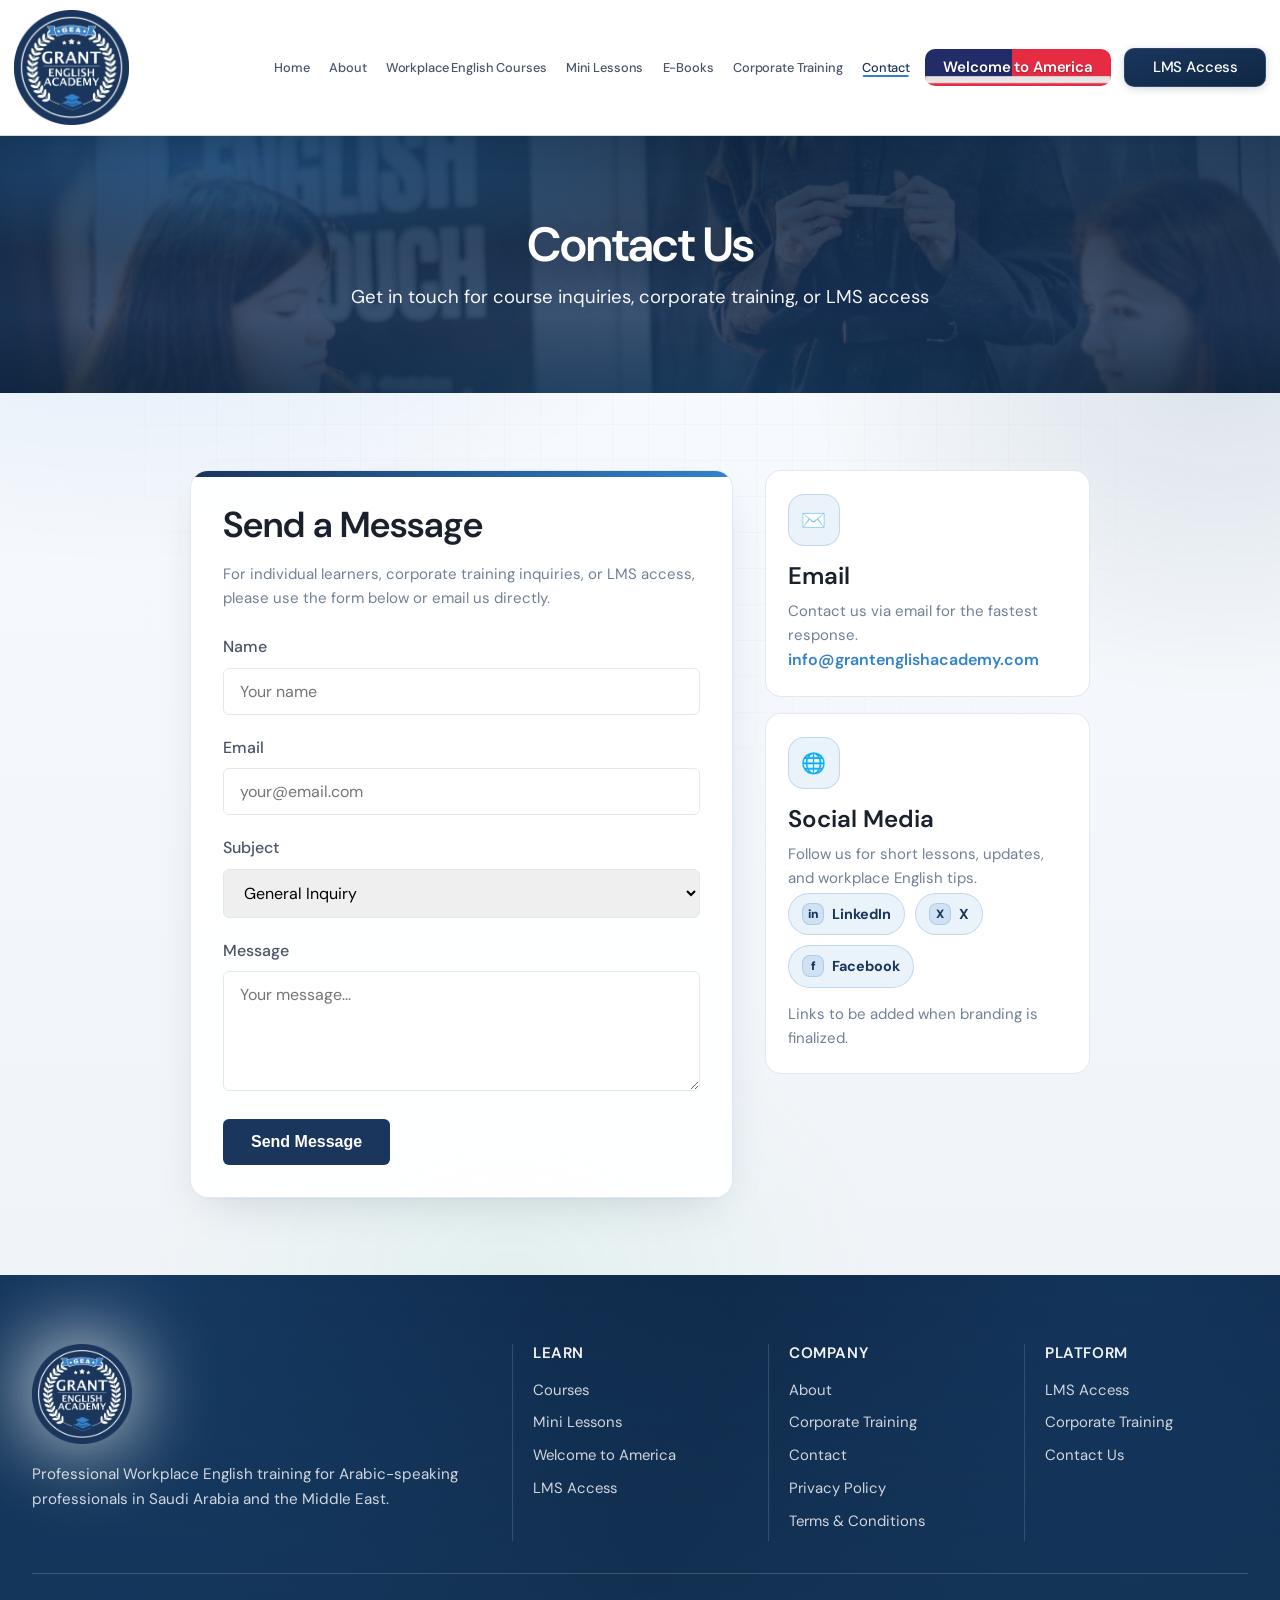
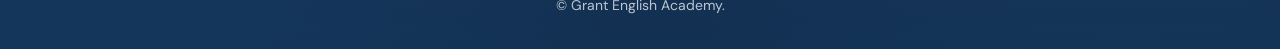
<file: contact.html>
<!DOCTYPE html>
<html lang="en">
<head>
  <meta charset="UTF-8">
  <meta name="viewport" content="width=device-width, initial-scale=1.0">
  <meta name="description" content="Contact Grant English Academy - Workplace English training inquiries.">
  <title>Contact | Grant English Academy</title>
  <link rel="preconnect" href="https://fonts.googleapis.com">
  <link rel="preconnect" href="https://fonts.gstatic.com" crossorigin>
  <link href="https://fonts.googleapis.com/css2?family=DM+Sans:wght@400;500;600;700&display=swap" rel="stylesheet">
  <link rel="stylesheet" href="css/styles.css">
  <link rel="icon" type="image/svg+xml" href="assets/favicon.png">
</head>
<body>
  <header class="header">
    <div class="container header-inner">
      <a href="index.html" class="logo">
        <img src="assets/logo.png" alt="Grant English Academy" class="logo-img">
      </a>
      <button class="nav-toggle" aria-expanded="false" aria-controls="nav-menu" aria-label="Toggle navigation">
        <span></span><span></span><span></span>
      </button>
      <nav id="nav-menu" class="nav-menu">
        <ul class="nav-list">
          <li><a href="index.html">Home</a></li>
          <li><a href="about.html">About</a></li>
          <li><a href="courses.html">Workplace English Courses</a></li>
          <li><a href="mini-lessons.html">Mini Lessons</a></li>
          <li><a href="books.html">E-Books</a></li>
          <li><a href="corporate-training.html">Corporate Training</a></li>
          <li><a href="contact.html" class="active" aria-current="page">Contact</a></li>
         <li><a href="welcome-to-america.html" class="btn-lms btn-lms-america btn-america">Welcome to America</a></li>
          <li><a href="lms-access.html" class="btn-lms">LMS Access</a></li>
        </ul>
      </nav>
    </div>
  </header>

  <main class="contact-page">
    <section class="page-hero page-hero--contact animate-section">
      <div class="container">
        <h1>Contact Us</h1>
        <p>Get in touch for course inquiries, corporate training, or LMS access</p>
      </div>
    </section>

    <section class="content-section animate-section contact-content">
      <div class="container">
        <div class="contact-layout">
          <div class="card contact-form-card">
            <h2 class="mb-2">Send a Message</h2>
            <p class="mb-3 contact-lead">For individual learners, corporate training inquiries, or LMS access, please use the form below or email us directly.</p>
            
            <form action="#" method="post">
              <div class="form-group">
                <label for="name">Name</label>
                <input type="text" id="name" name="name" required placeholder="Your name">
              </div>
              <div class="form-group">
                <label for="email">Email</label>
                <input type="email" id="email" name="email" required placeholder="your@email.com">
              </div>
              <div class="form-group">
                <label for="subject">Subject</label>
                <select id="subject" name="subject">
                  <option value="general">General Inquiry</option>
                  <option value="learner">Individual Learner</option>
                  <option value="corporate">Corporate Training</option>
                  <option value="lms">LMS Access</option>
                </select>
              </div>
              <div class="form-group">
                <label for="message">Message</label>
                <textarea id="message" name="message" required placeholder="Your message..."></textarea>
              </div>
              <button type="submit" class="btn btn-primary">Send Message</button>
            </form>
          </div>

          <div class="card-grid card-grid-2 contact-info-grid">
            <div class="card contact-info-card">
              <div class="card-icon contact-icon" aria-hidden="true">✉️</div>
              <h3>Email</h3>
              <p>Contact us via email for the fastest response.</p>
              <a href="mailto:info@grantenglishacademy.com" class="contact-email-link">info@grantenglishacademy.com</a>
            </div>
            <div class="card contact-info-card">
              <div class="card-icon contact-icon" aria-hidden="true">🌐</div>
              <h3>Social Media</h3>
              <p class="contact-small contact-social-lead">Follow us for short lessons, updates, and workplace English tips.</p>
              <div class="social-links" aria-label="Social media links (placeholders)">
                <a href="#" class="social-link" aria-label="LinkedIn (link soon)" target="_blank" rel="noopener noreferrer">
                  <span class="social-link-icon" aria-hidden="true">in</span>
                  <span class="social-link-text">LinkedIn</span>
                </a>
                <a href="#" class="social-link" aria-label="X (link soon)" target="_blank" rel="noopener noreferrer">
                  <span class="social-link-icon" aria-hidden="true">X</span>
                  <span class="social-link-text">X</span>
                </a>
                <a href="#" class="social-link" aria-label="Facebook (link soon)" target="_blank" rel="noopener noreferrer">
                  <span class="social-link-icon" aria-hidden="true">f</span>
                  <span class="social-link-text">Facebook</span>
                </a>
              </div>
              <p class="contact-small contact-social-note">Links to be added when branding is finalized.</p>
            </div>
          </div>
        </div>
      </div>
    </section>
  </main>

  <footer class="footer">
    <div class="container">
      <div class="footer-grid">
        <div class="footer-brand">
          <a href="index.html" class="footer-logo" aria-label="Grant English Academy home">
            <img src="assets/logo.png" alt="Grant English Academy" class="footer-logo-img">
          </a>
          <p>Professional Workplace English training for Arabic-speaking professionals in Saudi Arabia and the Middle East.</p>
        </div>
        <div>
          <h4>Learn</h4>
          <ul>
            <li><a href="courses.html">Courses</a></li>
            <li><a href="mini-lessons.html">Mini Lessons</a></li>
            <li><a href="welcome-to-america.html">Welcome to America</a></li>
            <li><a href="lms-access.html">LMS Access</a></li>
          </ul>
        </div>
        <div>
          <h4>Company</h4>
          <ul>
            <li><a href="about.html">About</a></li>
            <li><a href="corporate-training.html">Corporate Training</a></li>
            <li><a href="contact.html">Contact</a></li>
            <li><a href="privacy.html">Privacy Policy</a></li>
            <li><a href="terms.html">Terms &amp; Conditions</a></li>
          </ul>
        </div>
        <div>
          <h4>Platform</h4>
          <ul>
            <li><a href="lms-access.html">LMS Access</a></li>
            <li><a href="corporate-training.html">Corporate Training</a></li>
            <li><a href="contact.html">Contact Us</a></li>
          </ul>
        </div>
      </div>
      <div class="footer-bottom">
        <p>&copy; Grant English Academy.</p>
      </div>
    </div>
  </footer>

  <script>
    const navToggle = document.querySelector('.nav-toggle');
    const navMenu = document.getElementById('nav-menu');

    function closeNav() {
      navToggle.setAttribute('aria-expanded', 'false');
      navMenu.classList.remove('active');
    }

    function toggleNav() {
      const expanded = navToggle.getAttribute('aria-expanded') === 'true';
      navToggle.setAttribute('aria-expanded', String(!expanded));
      navMenu.classList.toggle('active', !expanded);
    }

    navToggle.addEventListener('click', toggleNav);

    navMenu.querySelectorAll('a').forEach((a) => {
      a.addEventListener('click', () => {
        if (window.innerWidth < 1180) closeNav();
      });
    });

    document.addEventListener('keydown', (e) => {
      if (e.key === 'Escape' && navToggle.getAttribute('aria-expanded') === 'true') {
        closeNav();
      }
    });

    window.addEventListener('resize', () => {
      if (window.innerWidth >= 1180) closeNav();
    });

    const sections = document.querySelectorAll('.animate-section');
    document.documentElement.classList.add('js-animations');
    if ('IntersectionObserver' in window) {
      const observer = new IntersectionObserver((entries) => {
        entries.forEach((entry) => {
          if (entry.isIntersecting) {
            entry.target.classList.add('is-visible');
            observer.unobserve(entry.target);
          }
        });
      }, { threshold: 0 });

      sections.forEach((s) => observer.observe(s));
    } else {
      sections.forEach((s) => s.classList.add('is-visible'));
    }

    // Pre-select corporate if coming from corporate page
    const params = new URLSearchParams(window.location.search);
    if (params.get('type') === 'corporate') {
      document.getElementById('subject').value = 'corporate';
    }
  </script>
</body>
</html>
</file>
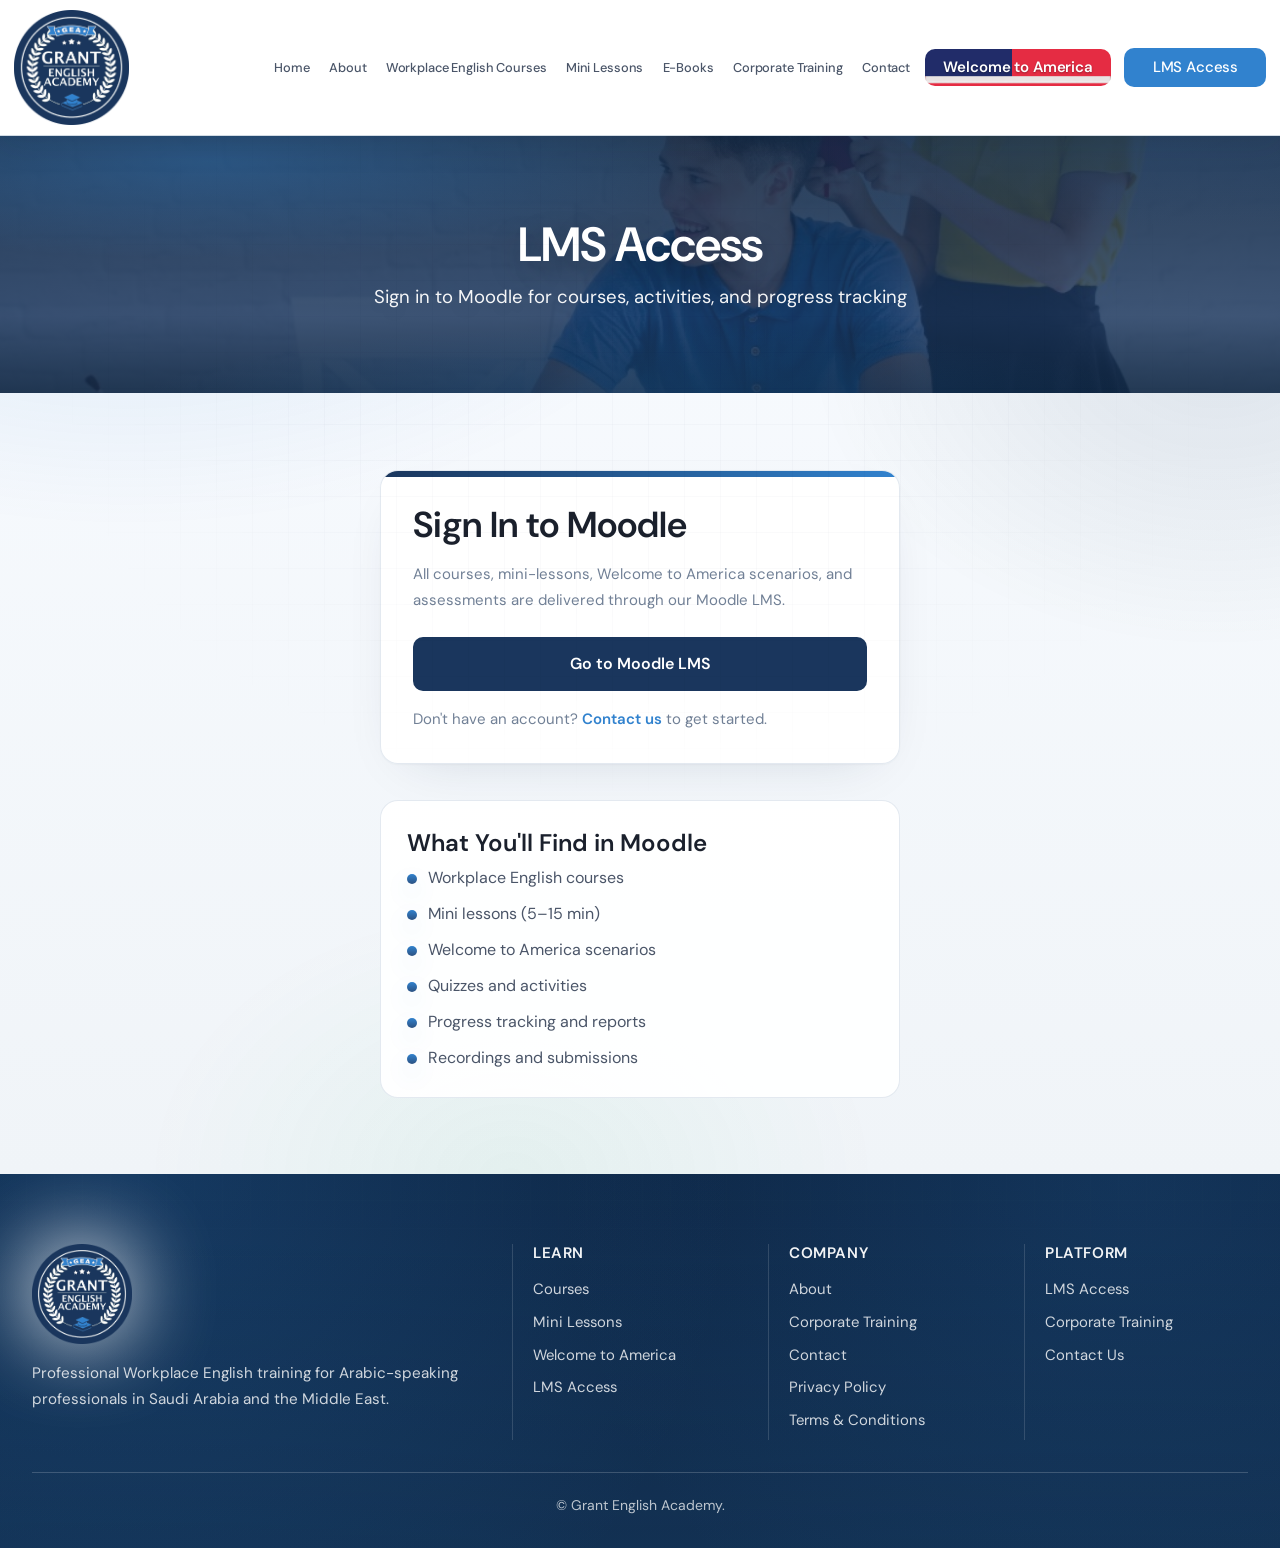
<file: lms-access.html>
<!DOCTYPE html>
<html lang="en">
<head>
  <meta charset="UTF-8">
  <meta name="viewport" content="width=device-width, initial-scale=1.0">
  <meta name="description" content="LMS Access - Sign in to Moodle for courses, progress tracking, and assessments.">
  <title>LMS Access | Grant English Academy</title>
  <link rel="preconnect" href="https://fonts.googleapis.com">
  <link rel="preconnect" href="https://fonts.gstatic.com" crossorigin>
  <link href="https://fonts.googleapis.com/css2?family=DM+Sans:wght@400;500;600;700&display=swap" rel="stylesheet">
  <link rel="stylesheet" href="css/styles.css">
  <link rel="icon" type="image/svg+xml" href="assets/favicon.png">
</head>
<body>
  <header class="header">
    <div class="container header-inner">
      <a href="index.html" class="logo">
        <img src="assets/logo.png" alt="Grant English Academy" class="logo-img">
      </a>
      <button class="nav-toggle" aria-expanded="false" aria-controls="nav-menu" aria-label="Toggle navigation">
        <span></span><span></span><span></span>
      </button>
      <nav id="nav-menu" class="nav-menu">
        <ul class="nav-list">
          <li><a href="index.html">Home</a></li>
          <li><a href="about.html">About</a></li>
          <li><a href="courses.html">Workplace English Courses</a></li>
          <li><a href="mini-lessons.html">Mini Lessons</a></li>
          <li><a href="books.html">E-Books</a></li>
          <li><a href="corporate-training.html">Corporate Training</a></li>
          <li><a href="contact.html">Contact</a></li>
    <li><a href="welcome-to-america.html" class="btn-lms btn-lms-america btn-america">Welcome to America</a></li>
          <li><a href="lms-access.html" class="btn-lms active" aria-current="page">LMS Access</a></li>
        </ul>
      </nav>
    </div>
  </header>

  <main class="lms-access-page">
    <section class="page-hero page-hero--lms animate-section">
      <div class="container">
        <h1>LMS Access</h1>
        <p>Sign in to Moodle for courses, activities, and progress tracking</p>
      </div>
    </section>

    <section class="content-section animate-section lms-access-content">
      <div class="container">
        <div class="lms-layout">
          <div class="card lms-card lms-signin-card">
            <h2 class="mb-2">Sign In to Moodle</h2>
            <p class="mb-3 lms-lead">All courses, mini-lessons, Welcome to America scenarios, and assessments are delivered through our Moodle LMS.</p>
            
            <!-- Replace # with your actual Moodle URL -->
            <a href="https://grantenglishacademy.com/moodle" target="_blank" rel="noopener" class="btn btn-primary lms-btn-full" aria-label="Go to Moodle LMS">
              Go to Moodle LMS
            </a>
            
            <p class="lms-small">
              Don't have an account?
              <a href="contact.html" class="lms-inline-link">Contact us</a>
              to get started.
            </p>
          </div>

          <div class="card lms-card lms-info-card mt-2">
            <h3 class="mb-2">What You'll Find in Moodle</h3>
            <ul class="lms-list">
              <li>Workplace English courses</li>
              <li>Mini lessons (5–15 min)</li>
              <li>Welcome to America scenarios</li>
              <li>Quizzes and activities</li>
              <li>Progress tracking and reports</li>
              <li>Recordings and submissions</li>
            </ul>
          </div>
        </div>
      </div>
    </section>
  </main>

  <footer class="footer">
    <div class="container">
      <div class="footer-grid">
        <div class="footer-brand">
          <a href="index.html" class="footer-logo" aria-label="Grant English Academy home">
            <img src="assets/logo.png" alt="Grant English Academy" class="footer-logo-img">
          </a>
          <p>Professional Workplace English training for Arabic-speaking professionals in Saudi Arabia and the Middle East.</p>
        </div>
        <div>
          <h4>Learn</h4>
          <ul>
            <li><a href="courses.html">Courses</a></li>
            <li><a href="mini-lessons.html">Mini Lessons</a></li>
            <li><a href="welcome-to-america.html">Welcome to America</a></li>
            <li><a href="lms-access.html">LMS Access</a></li>
          </ul>
        </div>
        <div>
          <h4>Company</h4>
          <ul>
            <li><a href="about.html">About</a></li>
            <li><a href="corporate-training.html">Corporate Training</a></li>
            <li><a href="contact.html">Contact</a></li>
            <li><a href="privacy.html">Privacy Policy</a></li>
            <li><a href="terms.html">Terms &amp; Conditions</a></li>
          </ul>
        </div>
        <div>
          <h4>Platform</h4>
          <ul>
            <li><a href="lms-access.html">LMS Access</a></li>
            <li><a href="corporate-training.html">Corporate Training</a></li>
            <li><a href="contact.html">Contact Us</a></li>
          </ul>
        </div>
      </div>
      <div class="footer-bottom">
        <p>&copy; Grant English Academy.</p>
      </div>
    </div>
  </footer>

  <script>
    const navToggle = document.querySelector('.nav-toggle');
    const navMenu = document.getElementById('nav-menu');

    function closeNav() {
      navToggle.setAttribute('aria-expanded', 'false');
      navMenu.classList.remove('active');
    }

    function toggleNav() {
      const expanded = navToggle.getAttribute('aria-expanded') === 'true';
      navToggle.setAttribute('aria-expanded', String(!expanded));
      navMenu.classList.toggle('active', !expanded);
    }

    navToggle.addEventListener('click', toggleNav);

    navMenu.querySelectorAll('a').forEach((a) => {
      a.addEventListener('click', () => {
        if (window.innerWidth < 1180) closeNav();
      });
    });

    document.addEventListener('keydown', (e) => {
      if (e.key === 'Escape' && navToggle.getAttribute('aria-expanded') === 'true') {
        closeNav();
      }
    });

    window.addEventListener('resize', () => {
      if (window.innerWidth >= 1180) closeNav();
    });

    const sections = document.querySelectorAll('.animate-section');
    document.documentElement.classList.add('js-animations');
    if ('IntersectionObserver' in window) {
      const observer = new IntersectionObserver((entries) => {
        entries.forEach((entry) => {
          if (entry.isIntersecting) {
            entry.target.classList.add('is-visible');
            observer.unobserve(entry.target);
          }
        });
      }, { threshold: 0 });

      sections.forEach((s) => observer.observe(s));
    } else {
      sections.forEach((s) => s.classList.add('is-visible'));
    }
  </script>
</body>
</html>
</file>
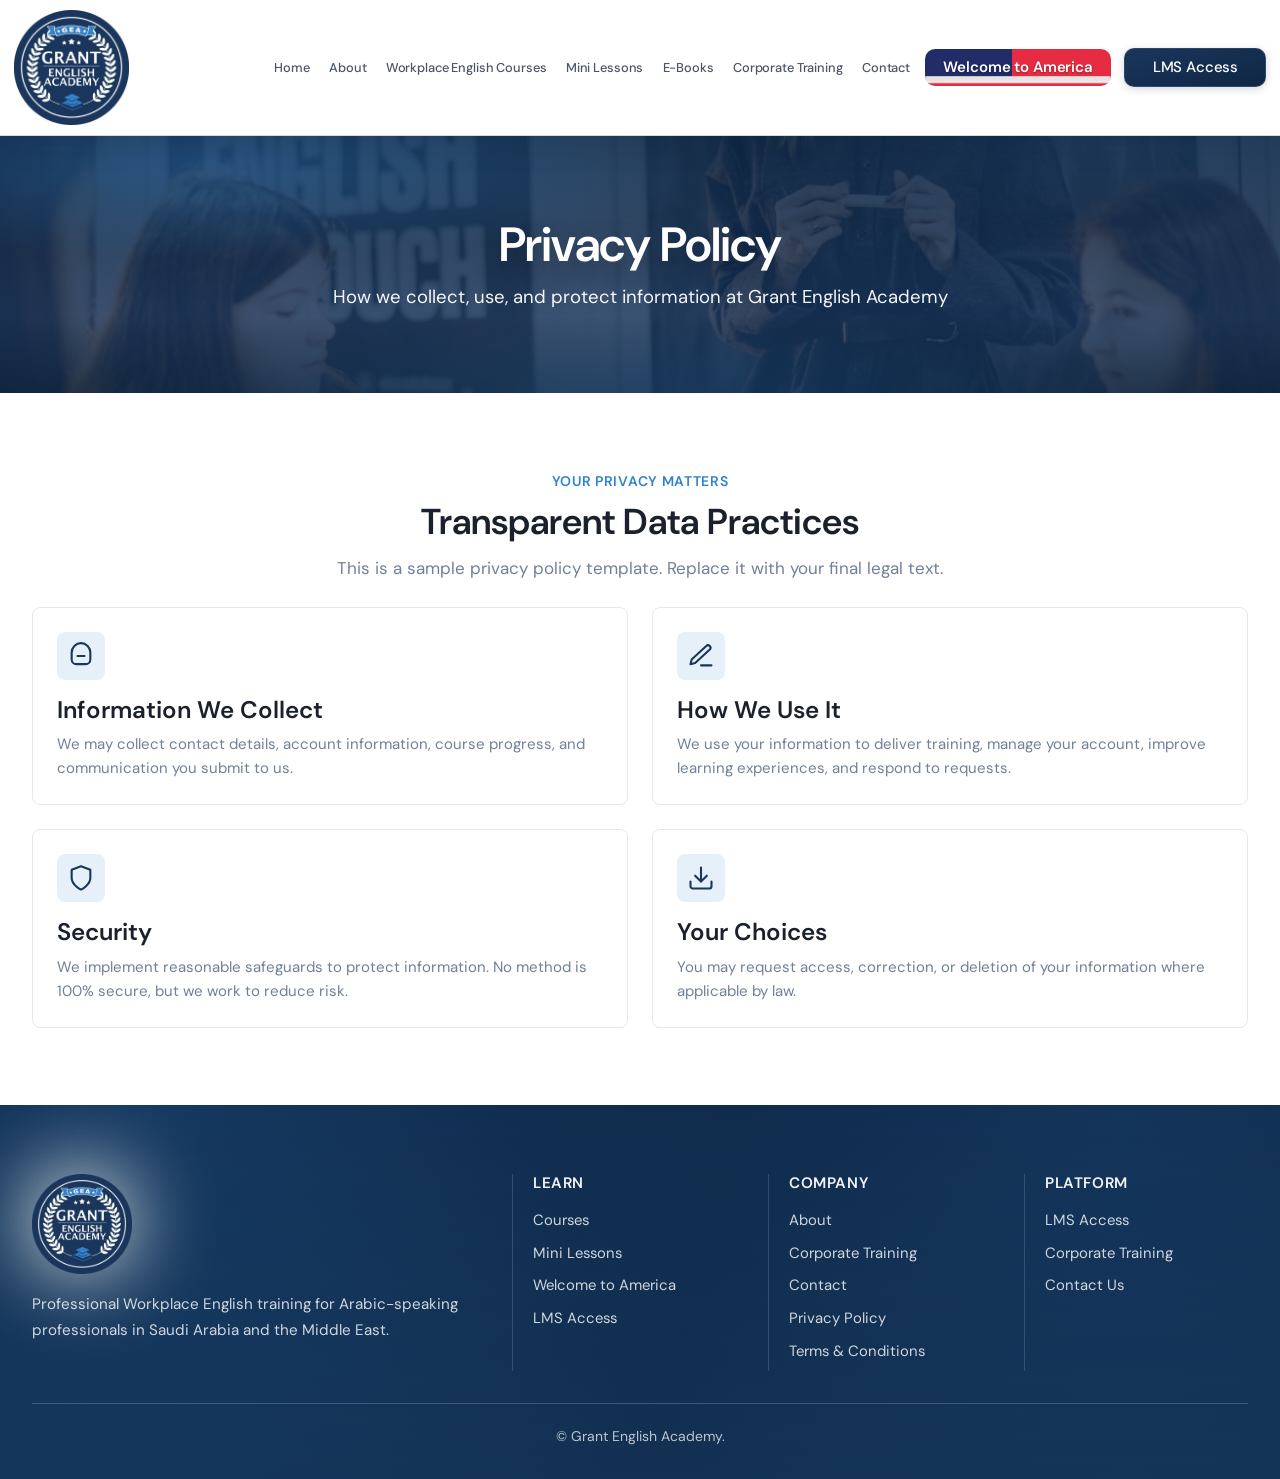
<file: privacy.html>
<!DOCTYPE html>
<html lang="en">
<head>
  <meta charset="UTF-8">
  <meta name="viewport" content="width=device-width, initial-scale=1.0">
  <meta name="description" content="Privacy Policy - Grant English Academy. Learn how we collect and use information.">
  <title>Privacy Policy | Grant English Academy</title>
  <link rel="preconnect" href="https://fonts.googleapis.com">
  <link rel="preconnect" href="https://fonts.gstatic.com" crossorigin>
  <link href="https://fonts.googleapis.com/css2?family=DM+Sans:wght@400;500;600;700&display=swap" rel="stylesheet">
  <link rel="stylesheet" href="css/styles.css">
  <link rel="icon" type="image/svg+xml" href="assets/favicon.png">
</head>
<body>
  <header class="header">
    <div class="container header-inner">
      <a href="index.html" class="logo">
        <img src="assets/logo.png" alt="Grant English Academy" class="logo-img">
      </a>
      <button class="nav-toggle" aria-expanded="false" aria-controls="nav-menu" aria-label="Toggle navigation">
        <span></span><span></span><span></span>
      </button>
      <nav id="nav-menu" class="nav-menu">
        <ul class="nav-list">
          <li><a href="index.html">Home</a></li>
          <li><a href="about.html">About</a></li>
          <li><a href="courses.html">Workplace English Courses</a></li>
          <li><a href="mini-lessons.html">Mini Lessons</a></li>
          <li><a href="books.html">E-Books</a></li>
          <li><a href="corporate-training.html">Corporate Training</a></li>
          <li><a href="contact.html">Contact</a></li>
            <li><a href="welcome-to-america.html" class="btn-lms btn-lms-america btn-america">Welcome to America</a></li>
          <li><a href="lms-access.html" class="btn-lms">LMS Access</a></li>
        </ul>
      </nav>
    </div>
  </header>

  <main>
    <section class="page-hero page-hero--privacy animate-section">
      <div class="container">
        <h1>Privacy Policy</h1>
        <p>How we collect, use, and protect information at Grant English Academy</p>
      </div>
    </section>

    <section class="content-section animate-section">
      <div class="container">
        <div class="section-header mb-3">
          <p class="section-label">Your Privacy Matters</p>
          <h2 class="section-title">Transparent Data Practices</h2>
          <p class="section-desc">This is a sample privacy policy template. Replace it with your final legal text.</p>
        </div>

        <div class="card-grid card-grid-2">
          <div class="card">
            <div class="card-icon" aria-hidden="true">
              <svg viewBox="0 0 24 24" fill="none" stroke="currentColor" stroke-width="1.8" stroke-linecap="round" stroke-linejoin="round">
                <path d="M12 1a8 8 0 0 0-8 8v6a4 4 0 0 0 4 4h8a4 4 0 0 0 4-4v-6a8 8 0 0 0-8-8z"/>
                <path d="M9 12h6"/>
              </svg>
            </div>
            <h3>Information We Collect</h3>
            <p>We may collect contact details, account information, course progress, and communication you submit to us.</p>
          </div>

          <div class="card">
            <div class="card-icon" aria-hidden="true">
              <svg viewBox="0 0 24 24" fill="none" stroke="currentColor" stroke-width="1.8" stroke-linecap="round" stroke-linejoin="round">
                <path d="M12 20h9"/>
                <path d="M16.5 3.5a2.1 2.1 0 0 1 3 3L7 18l-4 1 1-4L16.5 3.5z"/>
              </svg>
            </div>
            <h3>How We Use It</h3>
            <p>We use your information to deliver training, manage your account, improve learning experiences, and respond to requests.</p>
          </div>

          <div class="card">
            <div class="card-icon" aria-hidden="true">
              <svg viewBox="0 0 24 24" fill="none" stroke="currentColor" stroke-width="1.8" stroke-linecap="round" stroke-linejoin="round">
                <path d="M12 22s8-4 8-10V5l-8-3-8 3v7c0 6 8 10 8 10z"/>
              </svg>
            </div>
            <h3>Security</h3>
            <p>We implement reasonable safeguards to protect information. No method is 100% secure, but we work to reduce risk.</p>
          </div>

          <div class="card">
            <div class="card-icon" aria-hidden="true">
              <svg viewBox="0 0 24 24" fill="none" stroke="currentColor" stroke-width="1.8" stroke-linecap="round" stroke-linejoin="round">
                <path d="M21 15v4a2 2 0 0 1-2 2H5a2 2 0 0 1-2-2v-4"/>
                <polyline points="7 10 12 15 17 10"/>
                <path d="M12 15V3"/>
              </svg>
            </div>
            <h3>Your Choices</h3>
            <p>You may request access, correction, or deletion of your information where applicable by law.</p>
          </div>
        </div>
      </div>
    </section>
  </main>

  <footer class="footer">
    <div class="container">
      <div class="footer-grid">
        <div class="footer-brand">
          <a href="index.html" class="footer-logo" aria-label="Grant English Academy home">
            <img src="assets/logo.png" alt="Grant English Academy" class="footer-logo-img">
          </a>
          <p>Professional Workplace English training for Arabic-speaking professionals in Saudi Arabia and the Middle East.</p>
        </div>
        <div>
          <h4>Learn</h4>
          <ul>
            <li><a href="courses.html">Courses</a></li>
            <li><a href="mini-lessons.html">Mini Lessons</a></li>
            <li><a href="welcome-to-america.html">Welcome to America</a></li>
            <li><a href="lms-access.html">LMS Access</a></li>
          </ul>
        </div>
        <div>
          <h4>Company</h4>
          <ul>
            <li><a href="about.html">About</a></li>
            <li><a href="corporate-training.html">Corporate Training</a></li>
            <li><a href="contact.html">Contact</a></li>
            <li><a href="privacy.html">Privacy Policy</a></li>
            <li><a href="terms.html">Terms &amp; Conditions</a></li>
          </ul>
        </div>
        <div>
          <h4>Platform</h4>
          <ul>
            <li><a href="lms-access.html">LMS Access</a></li>
            <li><a href="corporate-training.html">Corporate Training</a></li>
            <li><a href="contact.html">Contact Us</a></li>
          </ul>
        </div>
      </div>
      <div class="footer-bottom">
        <p>&copy; Grant English Academy.</p>
      </div>
    </div>
  </footer>

  <script>
    const navToggle = document.querySelector('.nav-toggle');
    const navMenu = document.getElementById('nav-menu');

    function closeNav() {
      navToggle.setAttribute('aria-expanded', 'false');
      navMenu.classList.remove('active');
    }

    function toggleNav() {
      const expanded = navToggle.getAttribute('aria-expanded') === 'true';
      navToggle.setAttribute('aria-expanded', String(!expanded));
      navMenu.classList.toggle('active', !expanded);
    }

    navToggle.addEventListener('click', toggleNav);

    navMenu.querySelectorAll('a').forEach((a) => {
      a.addEventListener('click', () => {
        if (window.innerWidth < 1180) closeNav();
      });
    });

    document.addEventListener('keydown', (e) => {
      if (e.key === 'Escape' && navToggle.getAttribute('aria-expanded') === 'true') {
        closeNav();
      }
    });

    window.addEventListener('resize', () => {
      if (window.innerWidth >= 1180) closeNav();
    });

    const sections = document.querySelectorAll('.animate-section');
    document.documentElement.classList.add('js-animations');
    if ('IntersectionObserver' in window) {
      const observer = new IntersectionObserver((entries) => {
        entries.forEach((entry) => {
          if (entry.isIntersecting) {
            entry.target.classList.add('is-visible');
            observer.unobserve(entry.target);
          }
        });
      }, { threshold: 0 });

      sections.forEach((s) => observer.observe(s));
    } else {
      sections.forEach((s) => s.classList.add('is-visible'));
    }
  </script>
</body>
</html>
</file>
<file: css/styles.css>
/* ============================================
   Grant English Academy - Workplace English Platform
   Professional, Corporate, Academic Design
   ============================================ */

/* CSS Variables */
:root {
  /* Colors - Navy, Gray, White professional palette */
  --navy-primary: #1a365d;
  --navy-dark: #0f2744;
  --navy-light: #2c5282;
  --gray-900: #1a202c;
  --gray-700: #4a5568;
  --gray-600: #718096;
  --gray-500: #a0aec0;
  --gray-300: #cbd5e0;
  --gray-100: #f7fafc;
  --white: #ffffff;
  --accent: #3182ce;
  --accent-hover: #2c5282;
  --success: #38a169;
  --border: #e2e8f0;
  
  /* Typography */
  --font-primary: 'DM Sans', -apple-system, BlinkMacSystemFont, sans-serif;
  --font-heading: 'DM Sans', -apple-system, BlinkMacSystemFont, sans-serif;
  
  /* Spacing */
  --container-max: 1300px;
  --section-padding: clamp(3rem, 6vw, 5rem);
  --header-height: 85px;
  
  /* Transitions */
  --transition: 0.2s ease;
  --shadow: 0 4px 6px -1px rgba(0, 0, 0, 0.1), 0 2px 4px -1px rgba(0, 0, 0, 0.06);
  --shadow-lg: 0 10px 15px -3px rgba(0, 0, 0, 0.1), 0 4px 6px -2px rgba(0, 0, 0, 0.05);
}

/* Reset & Base */
*, *::before, *::after {
  box-sizing: border-box;
  margin: 0;
  padding: 0;
}

html {
  scroll-behavior: smooth;
}

body {
  font-family: var(--font-primary);
  font-size: 16px;
  line-height: 1.6;
  color: var(--gray-900);
  background: var(--white);
  overflow-x: hidden;
}

img {
  max-width: 100%;
  height: auto;
  display: block;
}

a {
  color: inherit;
  text-decoration: none;
  transition: color var(--transition);
}

ul, ol {
  list-style: none;
}

/* Typography */
h1, h2, h3, h4, h5, h6 {
  font-family: var(--font-heading);
  font-weight: 600;
  line-height: 1.2;
}

h1 { font-size: clamp(2rem, 4vw, 3rem); }
h2 { font-size: clamp(1.75rem, 3vw, 2.25rem); }
h3 { font-size: clamp(1.25rem, 2vw, 1.5rem); }

/* Container */
.container {
  width: 100%;
  max-width: var(--container-max);
  margin: 0 auto;
  padding: 0 1.25rem;
}

@media (min-width: 768px) {
  .container { padding: 0 2rem; }

}
@media (max-width: 768px) {
.logo-img {
    height: auto;
    width: 70px!important;
}
}
/* ========== Header & Navigation ========== */
.header {
  position: sticky;
  top: 0;
  z-index: 1000;
  /* height: var(--header-height); */
  background: rgba(255, 255, 255, 0.94);
  backdrop-filter: saturate(1.2) blur(16px);
  -webkit-backdrop-filter: saturate(1.2) blur(16px);
  border-bottom: 1px solid rgba(203, 213, 224, 0.85);
  box-shadow: 0 1px 0 rgba(255, 255, 255, 0.8) inset,
  0 8px 32px rgba(15, 39, 68, 0.08);
  padding-top: 10px;
  padding-bottom: 10px;
}

.header-inner {
  display: flex;
  align-items: center;
  justify-content: space-between;
  height: 100%;
  gap: 1rem;
}

/* Wider header layout on desktop (keep mobile fully responsive) */
@media (min-width: 1180px) {
  .header .container {
    max-width: 1500px;
  }
}

.logo {
  display: inline-flex;
  align-items: center;
  gap: 0.65rem;
  font-weight: 700;
  font-size: 1.25rem;
  color: var(--navy-primary);
  transition: opacity 0.2s ease, transform 0.22s ease, filter 0.22s ease;
  border-radius: 10px;
  outline-offset: 4px;
}

.logo:hover {
  opacity: 1;
  transform: translateY(-1px);
  filter: drop-shadow(0 4px 12px rgba(26, 54, 93, 0.15));
}

.logo:active {
  transform: translateY(0);
}

.logo:focus-visible {
  outline: 3px solid rgba(49, 130, 206, 0.4);
}

.logo-img {
  height: auto;
  width: 115px;
  display: block;
  object-fit: contain;
}

.logo-text { color: inherit; }
.logo-text em,
.logo span { color: var(--accent); font-style: normal; }

.nav-toggle {
  display: flex;
  flex-direction: column;
  justify-content: center;
  gap: 5px;
  background: transparent;
  border: 1px solid transparent;
  cursor: pointer;
  padding: 10px;
  border-radius: 10px;
  transition: background var(--transition), border-color var(--transition);
}

.nav-toggle:hover {
  background: rgba(49, 130, 206, 0.12);
  border-color: rgba(49, 130, 206, 0.25);
}

.nav-toggle:hover span {
  background: var(--accent);
}

.nav-toggle:focus-visible {
  outline: 3px solid rgba(49, 130, 206, 0.35);
  outline-offset: 3px;
  border-radius: 8px;
}

.nav-toggle span {
  width: 24px;
  height: 2.5px;
  background: var(--navy-primary);
  border-radius: 2px;
  transition: transform var(--transition), opacity var(--transition);
}

.nav-toggle[aria-expanded="true"] span:nth-child(1) {
  transform: rotate(45deg) translate(5px, 5px);
}

.nav-toggle[aria-expanded="true"] span:nth-child(2) {
  opacity: 0;
}

.nav-toggle[aria-expanded="true"] span:nth-child(3) {
  transform: rotate(-45deg) translate(5px, -5px);
}

.nav-menu {
  position: fixed;
  top: var(--header-height);
  left: 0;
  right: 0;
  background: rgba(255, 255, 255, 0.97);
  backdrop-filter: blur(12px);
  -webkit-backdrop-filter: blur(12px);
  padding: 1rem 1.25rem 1.25rem;
  z-index: 999;
  /* Prevent scrollbar from appearing when the menu is closed */
  max-height: none;
  overflow-y: hidden;
  box-shadow: 0 16px 40px rgba(15, 39, 68, 0.12);
  border-bottom: 1px solid rgba(226, 232, 240, 0.95);
  border-radius: 0 0 16px 16px;
  transform: translateY(-100%);
  opacity: 0;
  visibility: hidden;
  transition: transform 0.28s ease, opacity 0.28s ease, visibility 0.28s ease;
}

.nav-menu.active {
  transform: translateY(0);
  opacity: 1;
  visibility: visible;
  /* Enable scrolling only when menu is open (mobile) */
  max-height: calc(100vh - var(--header-height));
  overflow-y: auto;
  /* Mobile menu should feel like a dropdown panel */
  padding-top: 0.75rem;
}

/* Mobile CTA button inside dropdown */
.nav-menu .btn-lms {
  width: 142px;
  justify-content: center;
  padding: 0.85rem 1rem;
  text-align: center;
  padding: 0.55rem 1.15rem;
  font-size: 0.9375rem;
  flex-shrink: 0;
  white-space: nowrap;
  margin-left: 0.5rem;
  transition: background 0.25s ease, transform 0.25s ease, box-shadow 0.25s ease, filter 0.25s ease;
  display: inline-block;
}

/* Welcome to America label is longer than LMS — never use fixed 142px width */
.nav-menu .btn-lms.btn-lms-america {
    width: auto;
    min-width: min-content;
    max-width: 100%;
}
.nav-menu .btn-lms.btn-lms-america.btn-america{
     background-image: url("../assets/america-btn.png") !important;
    background-repeat: no-repeat !important;
    background-position: center !important;
    background-size: cover !important;
        box-shadow: unset !important;
}
.nav-menu .btn-lms.btn-lms-america.btn-america:hover {
    background: url("../assets/america-btn.png") !important;
    transform: none !important;
    background-position: center !important;
    opacity: 0.9;
         box-shadow: unset !important;

}
.nav-menu .btn-lms.btn-lms-america.btn-america:before {
    content: unset;
}
.nav-list {
  display: flex;
  flex-direction: column;
  gap: 0.35rem;
}

.nav-list a {
  display: block;
  padding: 0.75rem 1rem;
  color: var(--gray-700);
  font-weight: 500;
  font-size: 0.9375rem;
  border-radius: 10px;
  line-height: 1.25;
  white-space: normal;
  overflow-wrap: anywhere;
  transition:
    background 0.2s ease,
    color 0.2s ease,
    box-shadow 0.2s ease,
    transform 0.22s ease,
    border-color 0.2s ease;
}

/* Mobile / drawer: clear hover + active affordance */
.nav-list a:not(.btn-lms):hover {
  background: transparent;
  color: var(--navy-primary);
  box-shadow: none;
  text-decoration: underline;
  text-decoration-thickness: 2px;
  text-underline-offset: 5px;
  transform: none;
}

.nav-menu .btn-lms:hover {
  background: linear-gradient(165deg, var(--navy-light) 0%, var(--navy-primary) 100%);
  transform: translateY(-2px) scale(1.02);
  box-shadow: 0 10px 28px rgba(26, 54, 93, 0.35);
}

/* Active navigation link (current page) */
.nav-list a.active,
.nav-list a[aria-current="page"] {
  background: transparent;
  color: var(--navy-primary);
  border: 1px solid transparent;
  box-shadow: none;
  text-decoration: underline;
  text-decoration-thickness: 2px;
  text-underline-offset: 5px;
}

/* When the active item is the LMS "button" tab, keep it button-like */
.nav-list a.btn-lms.active,
.nav-list a.btn-lms[aria-current="page"] {
  text-decoration: none !important;
  border: 1px solid transparent;
  box-shadow: none;
}

.nav-list a.active:hover {
  background: transparent;
}

.nav-list .btn-lms.active {
  background: var(--accent) !important;
}
/*
.nav-list .btn-lms.active:hover {
  background: var(--accent-hover) !important;
}
*/
/*
 * Welcome to America — header button only (American flag palette).
 * Old Glory Red #B22234 · Blue #3C3B6E · White #FFFFFF
 */
 .btn-lms.btn-lms-america {
  --flag-red: #b22234;
  --flag-blue: #3c3b6e;
  --flag-white: #ffffff;
  position: relative;
  overflow: visible;
  isolation: isolate;
  z-index: 1;
  max-width: none;
  white-space: nowrap;
  font-weight: 600;
  font-size: clamp(0.62rem, 0.85vw, 0.8rem);
  line-height: 1.25;
  text-align: center;
  color: var(--flag-white) !important;
  text-shadow: 0 1px 2px rgba(0, 0, 0, 0.35);
  border: none !important;
  border-radius: 10px!important;
  padding: 0.55rem 1.15rem!important;
  background: var(--flag-red) !important;
  /* background-image: repeating-linear-gradient(
    to bottom,
    var(--flag-red) 0 2px,
    var(--flag-white) 2px 4px
  ),
  repeating-linear-gradient(
    to bottom,
    var(--flag-red) 0 3px,
    var(--flag-white) 3px 6px
  ) !important; */
  /* background-size: 100% 8px, 100% 18px !important; */
  /* background-position: center top, center bottom !important; */
  /* background-repeat: no-repeat, no-repeat !important; */
  box-shadow: 0 4px 16px rgba(0, 0, 0, 0.22) !important;
  transition: transform 0.28s cubic-bezier(0.34, 1.56, 0.64, 1),
  background 0.22s ease,
  box-shadow 0.22s ease !important;
}

/* Left ribbon: vertical RWB */
.btn-lms.btn-lms-america::before {
  content: '';
  position: absolute;
  left: 0;
  top: 0;
  bottom: 0;
  width: 5px;
  z-index: 2;
  pointer-events: none;
  background: linear-gradient(
    180deg,
    var(--flag-blue) 0%,
    var(--flag-blue) 33.33%,
    var(--flag-white) 33.33%,
    var(--flag-white) 66.66%,
    var(--flag-red) 66.66%,
    var(--flag-red) 100%
  );
}

.btn-lms.btn-lms-america:hover,
.nav-menu .btn-lms.btn-lms-america:hover {
  color: var(--flag-white) !important;
  transform: translateY(-3px) scale(1.01);
  filter: none;
  text-shadow: 0 2px 4px rgba(0, 0, 0, 0.35);
  background: var(--flag-blue) !important;
  background-image: none !important;
  box-shadow: 0 6px 20px rgba(60, 59, 110, 0.45) !important;
}

.btn-lms.btn-lms-america:focus-visible {
  outline: 2px solid var(--flag-white);
  outline-offset: 3px;
  box-shadow: 0 4px 16px rgba(0, 0, 0, 0.25) !important;
}

.nav-list .btn-lms.btn-lms-america.active,
.nav-list .btn-lms.btn-lms-america[aria-current="page"] {
  text-decoration: none !important;
  color: var(--flag-white) !important;
  background: #8b1528 !important;
  background-image: none !important;
  box-shadow: 0 4px 16px rgba(0, 0, 0, 0.3) !important;
}

.nav-list .btn-lms.btn-lms-america.active:hover,
.nav-list .btn-lms.btn-lms-america[aria-current="page"]:hover {
  background: var(--flag-blue) !important;
  filter: none;
  transform: translateY(-2px) scale(1.01);
  box-shadow: 0 6px 20px rgba(60, 59, 110, 0.45) !important;
}

/* Mobile drawer only: wrap label; compact — do not apply on desktop (prevents 2-line breakout) */
@media (max-width: 1179px) {
  .nav-menu .btn-lms.btn-lms-america.btn-america {
    padding: 13px 10px !important;
    font-size: 11px;
}
  .nav-menu .btn-lms.btn-lms-america {
    width: auto;
    min-width: min-content;
    max-width: 100%;
    white-space: normal;
    hyphens: auto;
    padding: 0.55rem 1rem !important;
    text-transform: none;
    letter-spacing: 0.04em;
  }
}

/* Desktop: keep CTA on one line */
@media (min-width: 1180px) {
  .nav-list .btn-lms.btn-lms-america {
    white-space: nowrap;
    max-width: none;
  }
}
@media (max-width: 1179px) {
.nav-menu {
  top: 135px;
}
}
@media (min-width: 1180px) {
  .nav-toggle { display: none; }
  
  .nav-menu {
    position: static;
    transform: none;
    opacity: 1;
    visibility: visible;
    box-shadow: none;
    padding: 0;
    max-height: none;
    overflow-y: visible;
    background: transparent;
    backdrop-filter: none;
    -webkit-backdrop-filter: none;
    border: none;
    border-radius: 0;
  }

  .nav-list {
    flex-direction: row;
    gap: 0.15rem;
    align-items: center;
    flex-wrap: nowrap;
  }
  
  .nav-list a {
    padding: 0.55rem 0.75rem;
    font-size: 0.9rem;
    white-space: nowrap;
    letter-spacing: -0.01em;
  }

  /* Desktop: animated underline + accent color (no slide) */
  .nav-list a:not(.btn-lms) {
    position: relative;
    background: transparent !important;
    box-shadow: none !important;
    transform: none !important;
    border: 1px solid transparent;
    text-decoration: none;
  }

  .nav-list a:not(.btn-lms)::after {
    content: '';
    position: absolute;
    left: 50%;
    bottom: 0.35rem;
    width: 0;
    height: 2.5px;
    border-radius: 2px;
    background: linear-gradient(90deg, var(--accent) 0%, var(--navy-light) 100%);
    transform: translateX(-50%);
    transition: width 0.28s cubic-bezier(0.4, 0, 0.2, 1), opacity 0.2s ease;
    opacity: 0.85;
  }

  .nav-list a:not(.btn-lms):hover {
    color: var(--accent);
    background: transparent !important;
    border-color: transparent;
  }

  .nav-list a:not(.btn-lms):hover::after {
    width: calc(100% - 1.1rem);
  }

  .nav-list a:not(.btn-lms).active,
  .nav-list a:not(.btn-lms)[aria-current="page"] {
    color: var(--navy-primary);
    background: transparent !important;
    border: 1px solid transparent;
    box-shadow: none;
  }

  .nav-list a:not(.btn-lms).active::after,
  .nav-list a:not(.btn-lms)[aria-current="page"]::after {
    width: calc(100% - 1.1rem);
    opacity: 1;
    background: linear-gradient(90deg, var(--accent) 0%, var(--accent) 100%);
  }

  .nav-list a:not(.btn-lms).active:hover,
  .nav-list a:not(.btn-lms)[aria-current="page"]:hover {
    background: transparent !important;
    color: var(--navy-primary);
  }

  .nav-list .btn-lms {
    padding: 0.55rem 1.15rem;
    font-size: 0.9375rem;
    flex-shrink: 0;
    white-space: nowrap;
    margin-left: 0.5rem;
    transition:
      background 0.25s ease,
      transform 0.25s ease,
      box-shadow 0.25s ease,
      filter 0.25s ease;
  }

  /* Two CTAs are in separate <li>s, so a + a never matches — space the second item */
  .nav-list li:has(> a.btn-lms) + li:has(> a.btn-lms) {
    margin-left: 0.85rem;
  }

  .nav-list .btn-lms:hover {
    filter: brightness(1.05);
  }

  .nav-list .btn-lms.btn-lms-america:hover {
    filter: none;
  }
}

/* Desktop but tighter widths (laptops / small windows): nav + America CTA compact */
@media (min-width: 1180px) and (max-width: 1440px) {
  .nav-list {
    flex-wrap: nowrap;
    gap: 0.08rem;
  }

  .nav-list a {
    padding: 0.45rem 0.5rem;
    font-size: 0.8rem;
  }

  .nav-list .btn-lms {
    margin-left: 0.3rem;
  }

  /* Keep extra gap between the two CTA buttons smaller on tight desktops */
  .nav-list li:has(> a.btn-lms) + li:has(> a.btn-lms) {
    margin-left: 0.45rem;
  }

  /* Make the flag icon a bit smaller + tighter spacing */
  .nav-flag {
    width: 18px;
    height: 12px;
    margin-right: 0.25rem;
  }

  .nav-flag-text {
    line-height: 1;
  }

  .header-inner {
    gap: 0.55rem;
  }

  .header .container {
    padding-left: 0.85rem;
    padding-right: 0.85rem;
  }

  /* Welcome to America: smaller type, thin ribbon — avoids overlap with Contact */
 

  .nav-list .btn-lms.btn-lms-america::before {
    width: 3px;
  }

  .nav-list .btn-lms.btn-lms-america:hover,
  .nav-list .btn-lms.btn-lms-america.active:hover,
  .nav-list .btn-lms.btn-lms-america[aria-current="page"]:hover {
    transform: translateY(-2px);
  }
}

/* CTA Button in header */
.btn-lms {
  display: inline-flex;
  align-items: center;
  justify-content: center;
  gap: 0.45rem;
  padding: 0.58rem 1.2rem;
  background: linear-gradient(165deg, var(--navy-primary) 0%, var(--navy-dark) 100%);
  color: var(--white) !important;
  font-weight: 600;
  font-size: 0.9375rem;
  border-radius: 8px;
  border: 1px solid rgba(255, 255, 255, 0.12);
  box-shadow: 0 2px 8px rgba(15, 39, 68, 0.18), 0 0 0 1px rgba(15, 39, 68, 0.06) inset;
  transition: background var(--transition), transform var(--transition), box-shadow var(--transition);
}

.nav-flag {
  display: inline-block;
  width: 22px;
  height: 14px;
  border-radius: 3px;
  flex: 0 0 auto;
  position: relative;
  overflow: hidden;
  /* Fallback when SVG isn't present in the HTML */
  background: repeating-linear-gradient(
    to bottom,
    #b22234 0%,
    #b22234 7.7%,
    #ffffff 7.7%,
    #ffffff 15.4%
  );
  /* Extra space between icon and the button text */
  margin-right: 0.4rem;
  vertical-align: middle;
  line-height: 1;
}

.nav-flag::before {
  content: '';
  position: absolute;
  left: 0;
  top: 0;
  width: 42%;
  height: 58%;
  background: #3c3b6e;
  z-index: 0;
}

.nav-flag::after {
  content: '';
  position: absolute;
  inset: 0;
  border: 1px solid rgba(255, 255, 255, 0.25);
  border-radius: 3px;
  pointer-events: none;
  z-index: 0;
}

.nav-flag-text {
  display: inline-block;
  vertical-align: middle;
  line-height: 1;
}

.nav-flag-svg {
  width: 100%;
  height: 100%;
  display: block;
  position: relative;
  z-index: 1;
}

.btn-lms:hover {
  background: linear-gradient(165deg, var(--navy-light) 0%, var(--navy-primary) 100%);
  transform: translateY(-2px);
  box-shadow:
    0 10px 28px rgba(15, 39, 68, 0.28),
    0 0 0 1px rgba(255, 255, 255, 0.18) inset,
    0 0 0 3px rgba(49, 130, 206, 0.2);
}

.btn-lms:active {
  transform: translateY(0);
  box-shadow: 0 2px 8px rgba(15, 39, 68, 0.18);
}

.btn-lms:focus-visible {
  outline: none;
  box-shadow:
    0 0 0 3px rgba(49, 130, 206, 0.45),
    0 6px 20px rgba(15, 39, 68, 0.2);
}

@media (prefers-reduced-motion: reduce) {
  .btn-lms:hover,
  .nav-menu .btn-lms:hover,
  .btn-lms.btn-lms-america:hover,
  .nav-menu .btn-lms.btn-lms-america:hover {
    transform: none;
  }

  .logo:hover {
    transform: none;
    filter: none;
  }

  .nav-list a:not(.btn-lms)::after {
    transition: none;
  }

  .nav-list a:not(.btn-lms):hover {
    transform: none;
  }
}

/* ========== Buttons ========== */
.btn {
  display: inline-flex;
  align-items: center;
  justify-content: center;
  gap: 0.5rem;
  padding: 0.875rem 1.75rem;
  font-weight: 600;
  font-size: 1rem;
  border-radius: 6px;
  border: none;
  cursor: pointer;
  transition: all var(--transition);
}

.btn-primary {
  background: var(--navy-primary);
  color: var(--white);
}

.btn-primary:hover {
  background: var(--navy-dark);
  transform: translateY(-1px);
}

.btn-secondary {
  background: var(--white);
  color: var(--navy-primary);
  border: 2px solid var(--navy-primary);
}

.btn-secondary:hover {
  background: var(--gray-100);
}

.btn-accent {
  background: var(--accent);
  color: var(--white);
}

.btn-accent:hover {
  background: var(--accent-hover);
  transform: translateY(-1px);
}

/* ========== Hero Section ========== */
.hero {
  background: linear-gradient(135deg, var(--navy-dark) 0%, var(--navy-primary) 50%, var(--navy-light) 100%);
  color: var(--white);
  padding: clamp(5rem, 14vw, 9rem) 0;
  min-height: 82vh;
  display: flex;
  align-items: center;
  text-align: center;
  position: relative;
  overflow: hidden;
}

.hero::before {
  content: "";
  position: absolute;
  inset: -80px;
  background:
    radial-gradient(circle at 15% 15%, rgba(49, 130, 206, 0.28), transparent 55%),
    radial-gradient(circle at 85% 25%, rgba(26, 54, 93, 0.32), transparent 55%),
    radial-gradient(circle at 40% 85%, rgba(44, 82, 130, 0.22), transparent 60%);
  opacity: 0.75;
  z-index: 0;
  pointer-events: none;
}

.hero::after {
  content: "";
  position: absolute;
  inset: 0;
  background: linear-gradient(180deg, rgba(255, 255, 255, 0.12), rgba(255, 255, 255, 0));
  z-index: 0;
  pointer-events: none;
}

.hero-bg {
  position: absolute;
  inset: 0;
  pointer-events: none;
  z-index: 0;
  opacity: 1;
  overflow: hidden;
}

.hero-video-scrim {
  position: absolute;
  inset: 0;
  z-index: 1;
  pointer-events: none;
  background:
    linear-gradient(180deg, rgba(15, 39, 68, 0.45) 0%, rgba(15, 39, 68, 0.62) 38%, rgba(15, 39, 68, 0.82) 100%),
    radial-gradient(ellipse 90% 70% at 50% 20%, rgba(49, 130, 206, 0.18) 0%, transparent 55%);
}

.hero-bg img {
  width: 100%;
  height: 100%;
  object-fit: cover;
  object-position: center;
  position: absolute;
  inset: 0;
  display: block;
}

.hero-bg-video {
  position: absolute;
  inset: 0;
  width: 100%;
  height: 100%;
  object-fit: cover;
  object-position: center;
  z-index: 0;
  opacity: 0.62;
  filter: saturate(1.08) contrast(1.05) brightness(0.88);
  transform: scale(1.03);
}

.hero-bg-main {
  opacity: 0.38;
  filter: blur(2px) saturate(1.15) brightness(0.85);
  transform: scale(1.08);
  animation: bannerDrift 14s ease-in-out infinite;
}

.hero-bg-overlay {
  opacity: 0.22;
  filter: blur(3px) saturate(0.9) grayscale(0.25);
  transform: scale(1.12);
  animation: bannerDrift2 18s ease-in-out infinite;
}

.hero .container {
  position: relative;
  z-index: 2;
}

.hero-inner {
  max-width: 46rem;
  margin-left: auto;
  margin-right: auto;
}

.hero-eyebrow {
  display: inline-block;
  font-size: 0.8125rem;
  font-weight: 600;
  letter-spacing: 0.14em;
  text-transform: uppercase;
  color: rgba(255, 255, 255, 0.78);
  margin-bottom: 1rem;
  padding: 0.45rem 0.95rem;
  border-radius: 999px;
  background: rgba(255, 255, 255, 0.1);
  border: 1px solid rgba(255, 255, 255, 0.18);
  backdrop-filter: blur(8px);
}

@keyframes bannerDrift {
  0% { transform: translateY(0) scale(1.08); }
  50% { transform: translateY(-14px) scale(1.12); }
  100% { transform: translateY(0) scale(1.08); }
}

@keyframes bannerDrift2 {
  0% { transform: translateY(0) scale(1.12); }
  50% { transform: translateY(10px) scale(1.16); }
  100% { transform: translateY(0) scale(1.12); }
}

@media (prefers-reduced-motion: reduce) {
  .hero-bg-main,
  .hero-bg-overlay,
  .hero-bg-video {
    animation: none;
  }

  .hero-bg-video {
    display: none;
  }
}

.hero-title {
  margin-bottom: 1.1rem;
  font-weight: 700;
  max-width: none;
  margin-left: auto;
  margin-right: auto;
  font-size: clamp(2.15rem, 5.5vw, 3.35rem);
  line-height: 1.12;
  letter-spacing: -0.03em;
  text-transform: none;
  text-shadow: 0 2px 28px rgba(0, 0, 0, 0.25);
}

.hero-title-highlight {
  display: inline;
  background: linear-gradient(135deg, #ffffff 0%, rgba(186, 219, 255, 0.95) 100%);
  -webkit-background-clip: text;
  background-clip: text;
  color: transparent;
  -webkit-text-fill-color: transparent;
  filter: drop-shadow(0 2px 12px rgba(0, 0, 0, 0.2));
}

@media (max-width: 480px) {
  .hero-title-highlight {
    display: inline;
    background: none;
    -webkit-background-clip: unset;
    background-clip: unset;
    color: inherit;
    -webkit-text-fill-color: unset;
    filter: none;
  }
}

.hero-subtitle {
  font-size: clamp(1.02rem, 2.1vw, 1.2rem);
  opacity: 0.92;
  max-width: 38rem;
  margin: 0 auto 1.75rem;
  line-height: 1.65;
  color: rgba(255, 255, 255, 0.92);
  text-shadow: 0 1px 16px rgba(0, 0, 0, 0.2);
}

.hero-buttons {
  display: flex;
  flex-wrap: wrap;
  gap: 0.85rem 1rem;
  justify-content: center;
  align-items: center;
}

.hero .hero-buttons .btn-primary {
  display: inline-flex;
  align-items: center;
  justify-content: center;
  gap: 0.5rem;
  padding: 0.95rem 1.65rem;
  font-size: 1.02rem;
  border-radius: 8px;
  box-shadow: 0 4px 14px rgba(0, 0, 0, 0.18);
  background: var(--white);
  color: var(--navy-primary);
}

.hero .hero-buttons .btn-primary:hover {
  background: var(--gray-100);
  box-shadow: 0 8px 24px rgba(0, 0, 0, 0.22);
}

.hero-btn-icon {
  width: 18px;
  height: 18px;
  flex-shrink: 0;
}

.hero .hero-buttons .btn-secondary {
  padding: 0.95rem 1.65rem;
  font-size: 1.02rem;
  border-radius: 8px;
  backdrop-filter: blur(6px);
  background: rgba(255, 255, 255, 0.08);
  color: var(--white);
  border: 2px solid rgba(255, 255, 255, 0.5);
}

.hero .hero-buttons .btn-secondary:hover {
  background: rgba(255, 255, 255, 0.14);
  border-color: var(--white);
}

/* ========== Section Titles ========== */
.section-header {
  text-align: center;
  margin-bottom: 2.5rem;
  max-width: 800px;
  margin-left: auto;
  margin-right: auto;
}

.section-label {
  font-size: 0.875rem;
  font-weight: 600;
  text-transform: uppercase;
  letter-spacing: 0.05em;
  color: var(--accent);
  margin-bottom: 0.5rem;
}

.section-title {
  color: var(--gray-900);
  margin-bottom: 0.75rem;
}

.section-desc {
  color: var(--gray-600);
  font-size: 1.0625rem;
}

/* ========== Cards ========== */
.card-grid {
  display: grid;
  gap: 1.5rem;
}

/* Base grid defaults for predictable mobile layout */
.card-grid-2,
.card-grid-3,
.card-grid-4 {
  grid-template-columns: 1fr;
}

@media (min-width: 640px) {
  .card-grid-2 { grid-template-columns: repeat(2, 1fr); }
  .card-grid-3 { grid-template-columns: repeat(2, 1fr); }
}

@media (min-width: 992px) {
  .card-grid-3 { grid-template-columns: repeat(3, 1fr); }
  .card-grid-4 { grid-template-columns: repeat(4, 1fr); }
}

.card {
  background: var(--white);
  border: 1px solid var(--border);
  border-radius: 8px;
  padding: 1.5rem;
  transition: box-shadow var(--transition), transform var(--transition);
}

.card:hover {
  box-shadow: var(--shadow-lg);
  transform: translateY(-2px);
}

.card-icon {
  width: 48px;
  height: 48px;
  background: rgba(49, 130, 206, 0.12);
  border-radius: 8px;
  display: flex;
  align-items: center;
  justify-content: center;
  margin-bottom: 1rem;
  color: var(--accent);
  font-size: 1.5rem;
  color: var(--navy-primary);
  overflow: hidden;
}

.card-icon svg {
  width: 28px;
  height: 28px;
  fill: none;
  stroke: currentColor;
  display: block;
}

.card-icon img {
  width: 100%;
  height: 100%;
  object-fit: cover;
  object-position: center;
  display: block;
}

/* Microlearning icon chips */
.micro-icon {
  display: inline-flex;
  color: var(--accent);
}

.micro-icon svg {
  width: 22px;
  height: 22px;
  fill: currentColor;
}

.card h3 {
  margin-bottom: 0.5rem;
  color: var(--gray-900);
}

.card p {
  color: var(--gray-600);
  font-size: 0.9375rem;
}

/* ========== Features / What We Offer — Advanced ========== */
.features-offer {
  position: relative;
  padding: var(--section-padding) 0;
  overflow: hidden;
}

.features-offer-bg {
  position: absolute;
  inset: 0;
  z-index: 0;
  pointer-events: none;
  background:
    radial-gradient(ellipse 100% 80% at 50% -20%, rgba(49, 130, 206, 0.14) 0%, transparent 58%),
    radial-gradient(ellipse 55% 45% at 0% 100%, rgba(26, 54, 93, 0.06) 0%, transparent 50%),
    radial-gradient(ellipse 50% 40% at 100% 60%, rgba(44, 82, 130, 0.07) 0%, transparent 48%),
    linear-gradient(165deg, #fafcfd 0%, #f0f4f8 42%, #e8eef4 100%);
}

.features-offer-noise {
  position: absolute;
  inset: 0;
  z-index: 0;
  pointer-events: none;
  opacity: 0.035;
  background-image: url("data:image/svg+xml,%3Csvg viewBox='0 0 256 256' xmlns='http://www.w3.org/2000/svg'%3E%3Cfilter id='n'%3E%3CfeTurbulence type='fractalNoise' baseFrequency='0.9' numOctaves='4' stitchTiles='stitch'/%3E%3C/filter%3E%3Crect width='100%25' height='100%25' filter='url(%23n)'/%3E%3C/svg%3E");
  mix-blend-mode: multiply;
}

.features-offer-inner {
  position: relative;
  z-index: 1;
}

.offer-header {
  text-align: center;
  margin-bottom: clamp(2.5rem, 5vw, 3.5rem);
  max-width: 720px;
  margin-left: auto;
  margin-right: auto;
}

.offer-header-kicker {
  display: flex;
  align-items: center;
  justify-content: center;
  gap: 0.85rem;
  margin-bottom: 0.85rem;
}

.offer-header-line {
  flex: 1;
  max-width: 4rem;
  height: 2px;
  border-radius: 2px;
  background: linear-gradient(90deg, transparent, rgba(49, 130, 206, 0.45));
}

.offer-header-line--end {
  background: linear-gradient(90deg, rgba(49, 130, 206, 0.45), transparent);
}

.offer-header .section-label {
  margin-bottom: 0;
  flex-shrink: 0;
}

.offer-title {
  display: flex;
  flex-wrap: wrap;
  justify-content: center;
  align-items: baseline;
  gap: 0.35rem 0.65rem;
  margin-bottom: 1rem;
  font-size: clamp(1.85rem, 4.5vw, 2.65rem);
  font-weight: 600;
  line-height: 1.12;
  letter-spacing: -0.03em;
  color: var(--gray-900);
}

.offer-title-line {
  display: inline-block;
}

.offer-title-accent {
  display: inline-block;
  padding: 0.12em 0.35em;
  margin-left: -0.05em;
  border-radius: 8px;
  background: linear-gradient(135deg, rgba(26, 54, 93, 0.92) 0%, rgba(49, 130, 206, 0.95) 100%);
  color: var(--white);
  font-weight: 700;
  letter-spacing: -0.02em;
  box-shadow: 0 0 0 1px rgba(255, 255, 255, 0.12) inset, 0 8px 24px rgba(26, 54, 93, 0.25);
}

.offer-desc {
  font-size: 1.0625rem;
  line-height: 1.65;
  margin-bottom: 0;
}

.offer-grid {
  display: grid;
  gap: 1.25rem;
  grid-template-columns: 1fr;
}

@media (min-width: 640px) {
  .offer-grid {
    grid-template-columns: repeat(2, 1fr);
    gap: 1.35rem;
  }
}

@media (min-width: 1024px) {
  .offer-grid {
    grid-template-columns: repeat(3, 1fr);
    gap: 1.5rem;
  }
}

.offer-card {
  position: relative;
  margin: 0;
  padding: 1.6rem 1.5rem 1.55rem;
  padding-top: 1.75rem;
  background: var(--white);
  border: 1px solid rgba(226, 232, 240, 0.95);
  border-radius: 18px;
  overflow: hidden;
  transition: transform var(--transition), box-shadow var(--transition), border-color var(--transition);
  box-shadow:
    0 1px 2px rgba(15, 39, 68, 0.04),
    0 12px 32px -12px rgba(15, 39, 68, 0.1);
}

.offer-card::before {
  content: '';
  position: absolute;
  top: 0;
  left: 0;
  right: 0;
  height: 4px;
  border-radius: 18px 18px 0 0;
  pointer-events: none;
}

.offer-card--1::before {
  background: linear-gradient(90deg, var(--navy-primary) 0%, var(--accent) 100%);
}

.offer-card--2::before {
  background: linear-gradient(90deg, #2d4a7c 0%, #4299e1 100%);
}

.offer-card--3::before {
  background: linear-gradient(90deg, #2c5282 0%, #38b2ac 100%);
}

.offer-card--4::before {
  background: linear-gradient(90deg, #2b6cb0 0%, #805ad5 100%);
}

.offer-card--5::before {
  background: linear-gradient(90deg, #1a365d 0%, #3182ce 100%);
}

.offer-card--6::before {
  background: linear-gradient(90deg, #2c5282 0%, #63b3ed 100%);
}

.offer-card:hover {
  transform: translateY(-8px) rotate(-0.25deg);
  border-color: rgba(49, 130, 206, 0.35);
  box-shadow:
    0 4px 6px -1px rgba(15, 39, 68, 0.06),
    0 24px 48px -16px rgba(15, 39, 68, 0.15),
    0 0 0 1px rgba(49, 130, 206, 0.08);
}

.offer-card:nth-child(even):hover {
  transform: translateY(-8px) rotate(0.25deg);
}

.offer-card-index {
  position: absolute;
  top: 0.65rem;
  right: 0.85rem;
  font-size: clamp(2.5rem, 5vw, 3.25rem);
  font-weight: 700;
  line-height: 1;
  letter-spacing: -0.04em;
  color: rgba(26, 54, 93, 0.06);
  user-select: none;
  pointer-events: none;
}

.offer-card-icon {
  width: 52px;
  height: 52px;
  border-radius: 14px;
  display: flex;
  align-items: center;
  justify-content: center;
  margin-bottom: 1.1rem;
  color: var(--white);
  box-shadow: 0 8px 20px rgba(15, 39, 68, 0.15);
  transition: transform var(--transition), box-shadow var(--transition);
}

.offer-card--1 .offer-card-icon {
  background: linear-gradient(145deg, var(--navy-primary) 0%, var(--navy-light) 100%);
}

.offer-card--2 .offer-card-icon {
  background: linear-gradient(145deg, #2d4a7c 0%, #4299e1 100%);
}

.offer-card--3 .offer-card-icon {
  background: linear-gradient(145deg, #2c5282 0%, #38b2ac 100%);
}

.offer-card--4 .offer-card-icon {
  background: linear-gradient(145deg, #2b6cb0 0%, #805ad5 100%);
}

.offer-card--5 .offer-card-icon {
  background: linear-gradient(145deg, #1a365d 0%, #3182ce 100%);
}

.offer-card--6 .offer-card-icon {
  background: linear-gradient(145deg, #2c5282 0%, #63b3ed 100%);
}

.offer-card:hover .offer-card-icon {
  transform: scale(1.06) rotate(-2deg);
}

.offer-card:nth-child(even):hover .offer-card-icon {
  transform: scale(1.06) rotate(2deg);
}

.offer-card-icon svg {
  width: 26px;
  height: 26px;
  stroke: currentColor;
  fill: none;
}

.offer-card h3 {
  margin: 0 0 0.5rem;
  font-size: 1.125rem;
  color: var(--gray-900);
  letter-spacing: -0.015em;
  padding-right: 2.5rem;
}

.offer-card p {
  margin: 0;
  color: var(--gray-600);
  font-size: 0.9375rem;
  line-height: 1.55;
}

@media (prefers-reduced-motion: reduce) {
  .offer-card:hover,
  .offer-card:nth-child(even):hover {
    transform: none;
  }

  .offer-card:hover .offer-card-icon,
  .offer-card:nth-child(even):hover .offer-card-icon {
    transform: none;
  }
}

/* ========== Why Choose Us Section ========== */
.why-choose {
  position: relative;
  padding: var(--section-padding) 0;
  background: var(--white);
  overflow: hidden;
}

.why-choose::before {
  content: '';
  position: absolute;
  inset: -2px;
  z-index: 0;
  pointer-events: none;
  background:
    radial-gradient(ellipse 85% 70% at 15% 5%, rgba(49, 130, 206, 0.18) 0%, transparent 58%),
    radial-gradient(ellipse 70% 55% at 90% 20%, rgba(26, 54, 93, 0.10) 0%, transparent 55%),
    radial-gradient(ellipse 55% 50% at 40% 100%, rgba(56, 161, 105, 0.07) 0%, transparent 55%);
  opacity: 0;
}

.why-choose::after {
  content: '';
  position: absolute;
  inset: 0;
  z-index: 0;
  pointer-events: none;
  opacity: 0;
  background-image:
    linear-gradient(rgba(15, 39, 68, 1) 1px, transparent 1px),
    linear-gradient(90deg, rgba(15, 39, 68, 1) 1px, transparent 1px);
  background-size: 34px 34px;
  mask-image: radial-gradient(ellipse 70% 60% at 50% 20%, black 30%, transparent 70%);
}

.why-choose .container {
  position: relative;
  z-index: 1;
}

.why-choose-grid {
  display: grid;
  gap: 1.5rem;
  grid-template-columns: 1fr;
}

@media (min-width: 640px) {
  .why-choose-grid { grid-template-columns: repeat(2, 1fr); gap: 1.75rem; }
}

@media (min-width: 992px) {
  .why-choose-grid { grid-template-columns: repeat(3, 1fr); gap: 1.75rem; }
}

.why-card {
  position: relative;
  background: rgba(255, 255, 255, 0.92);
  border: 1px solid rgba(226, 232, 240, 1);
  border-radius: 18px;
  overflow: hidden;
  transition: transform var(--transition), box-shadow var(--transition), border-color var(--transition);
  box-shadow: 0 10px 30px rgba(15, 39, 68, 0.06);
}

.why-card:hover {
  transform: translateY(-6px);
  border-color: rgba(49, 130, 206, 0.35);
  box-shadow: 0 22px 60px rgba(15, 39, 68, 0.14);
}

.why-card::before {
  content: '';
  position: absolute;
  left: 0;
  top: 0;
  right: 0;
  height: 5px;
  z-index: 1;
  background: linear-gradient(90deg, rgba(49, 130, 206, 0.85) 0%, rgba(26, 54, 93, 0.85) 100%);
}

.why-card:nth-child(1)::before {
  background: linear-gradient(90deg, rgba(49, 130, 206, 0.95) 0%, rgba(26, 54, 93, 0.95) 100%);
}

.why-card:nth-child(2)::before {
  background: linear-gradient(90deg, rgba(56, 178, 172, 0.95) 0%, rgba(44, 82, 130, 0.95) 100%);
}

.why-card:nth-child(3)::before {
  background: linear-gradient(90deg, rgba(128, 90, 213, 0.95) 0%, rgba(49, 130, 206, 0.95) 100%);
}

.why-card-image {
  position: relative;
  height: 205px;
  overflow: hidden;
  background: var(--gray-100);
}

.why-card-image img {
  width: 100%;
  height: 100%;
  object-fit: cover;
  object-position: center;
  display: block;
}

.why-card-image::after {
  content: '';
  position: absolute;
  inset: 0;
  background:
    linear-gradient(180deg, rgba(10, 25, 55, 0.05) 0%, rgba(10, 25, 55, 0.55) 100%),
    radial-gradient(ellipse 70% 50% at 40% 0%, rgba(49, 130, 206, 0.38) 0%, transparent 60%);
  opacity: 0.55;
  transition: opacity var(--transition), transform var(--transition);
  transform: scale(1.02);
  pointer-events: none;
}

.why-card:hover .why-card-image::after {
  opacity: 0.75;
}

.why-card-image img {
  transition: transform 0.7s ease;
}

.why-card:hover .why-card-image img {
  transform: scale(1.08);
}

.why-card h3 {
  position: relative;
  z-index: 1;
  padding: 1.15rem 1.5rem 0;
  margin-bottom: 0.55rem;
  color: var(--navy-primary);
  letter-spacing: -0.01em;
}

.why-card p {
  position: relative;
  z-index: 1;
  padding: 0 1.5rem 1.5rem;
  color: var(--gray-600);
  font-size: 0.9375rem;
  line-height: 1.6;
}

.why-card:focus-visible {
  outline: 3px solid rgba(49, 130, 206, 0.35);
  outline-offset: 3px;
}

@media (prefers-reduced-motion: reduce) {
  .why-card,
  .why-card:hover {
    transition: none;
    transform: none;
    box-shadow: 0 10px 30px rgba(15, 39, 68, 0.06);
  }

  .why-card:hover .why-card-image img {
    transform: none;
  }
}

/* ========== Microlearning Section ========== */
.microlearning {
  padding: var(--section-padding) 0;
  position: relative;
  overflow: hidden;
  background: var(--white);
}

.microlearning::before {
  content: '';
  position: absolute;
  inset: -2px;
  z-index: 0;
  pointer-events: none;
  background:
    radial-gradient(ellipse 70% 60% at 15% 10%, rgba(49, 130, 206, 0.08) 0%, transparent 55%),
    radial-gradient(ellipse 55% 55% at 85% 30%, rgba(26, 54, 93, 0.06) 0%, transparent 55%),
    radial-gradient(ellipse 40% 40% at 55% 90%, rgba(56, 161, 105, 0.04) 0%, transparent 55%);
}

.micro-grid {
  position: relative;
  z-index: 1;
  display: grid;
  gap: 1.05rem;
  grid-template-columns: repeat(auto-fit, minmax(160px, 1fr));
  align-items: stretch;
}
a.btn.btn-secondary.arrow-revrt svg {
  transform: matrix(-1, 0, 0, 1, 0, 0);
}
/* Desktop: keep all 6 cards in one row */
@media (min-width: 992px) {
  .micro-grid {
    grid-template-columns: repeat(4, minmax(0, 1fr));
    gap: 0.95rem;
  }
}

.micro-item {
  --micro-accent: var(--accent);
  --micro-accent-2: var(--navy-light);

  position: relative;
  display: flex;
  flex-direction: column;
  align-items: center;
  text-align: center;
  gap: 0.85rem;
  padding: 1.2rem 1rem 1.15rem;
  background: var(--white);
  border: 1px solid var(--border);
  border-radius: 16px;
  transition: transform var(--transition), box-shadow var(--transition), border-color var(--transition);
  box-shadow: var(--shadow);
  overflow: hidden;
}

.micro-item:hover {
  transform: translateY(-4px);
  border-color: rgba(49, 130, 206, 0.35);
  box-shadow: var(--shadow-lg);
}

.micro-icon {
  position: relative;
  z-index: 1;
  width: 56px;
  height: 56px;
  border-radius: 18px;
  display: flex;
  align-items: center;
  justify-content: center;
  background: rgba(49, 130, 206, 0.10);
  border: 1px solid rgba(49, 130, 206, 0.22);
  color: var(--micro-accent);
  transition: transform var(--transition), background var(--transition), border-color var(--transition);
}

.micro-icon svg {
  width: 26px;
  height: 26px;
  fill: none;
  stroke: currentColor;
  display: block;
}

.micro-item:hover .micro-icon {
  transform: scale(1.05);
  box-shadow: 0 14px 34px rgba(49, 130, 206, 0.14);
}

.micro-item strong {
  position: relative;
  z-index: 1;
  font-size: 0.98rem;
  font-weight: 700;
  color: var(--gray-900);
  letter-spacing: -0.02em;
}

@media (min-width: 992px) {
  .micro-item {
    padding: 1.05rem 0.9rem 1.05rem;
    gap: 0.7rem;
  }

  .micro-icon {
    width: 52px;
    height: 52px;
    border-radius: 16px;
  }

  .micro-icon svg {
    width: 24px;
    height: 24px;
  }

  .micro-item strong {
    font-size: 0.9rem;
    letter-spacing: -0.02em;
  }
}

/* Stagger accents per card for visual variety */
.micro-item:nth-child(1) { --micro-accent: var(--accent); --micro-accent-2: var(--navy-light); }
.micro-item:nth-child(2) { --micro-accent: var(--accent); --micro-accent-2: var(--navy-light); }
.micro-item:nth-child(3) { --micro-accent: var(--accent); --micro-accent-2: var(--navy-light); }
.micro-item:nth-child(4) { --micro-accent: var(--accent); --micro-accent-2: var(--navy-light); }
.micro-item:nth-child(5) { --micro-accent: var(--accent); --micro-accent-2: var(--navy-light); }
.micro-item:nth-child(6) { --micro-accent: var(--accent); --micro-accent-2: var(--navy-light); }

.micro-item:nth-child(2) .micro-icon { background: rgba(49, 130, 206, 0.10); border-color: rgba(49, 130, 206, 0.22); }
.micro-item:nth-child(2):hover .micro-icon { background: rgba(49, 130, 206, 0.14); border-color: rgba(49, 130, 206, 0.34); }

.micro-item:nth-child(3) .micro-icon { background: rgba(49, 130, 206, 0.10); border-color: rgba(49, 130, 206, 0.22); }
.micro-item:nth-child(3):hover .micro-icon { background: rgba(49, 130, 206, 0.14); border-color: rgba(49, 130, 206, 0.34); }

.micro-item:nth-child(4) .micro-icon { background: rgba(49, 130, 206, 0.10); border-color: rgba(49, 130, 206, 0.22); }
.micro-item:nth-child(4):hover .micro-icon { background: rgba(49, 130, 206, 0.14); border-color: rgba(49, 130, 206, 0.34); }

.micro-item:nth-child(5) .micro-icon { background: rgba(49, 130, 206, 0.10); border-color: rgba(49, 130, 206, 0.22); }
.micro-item:nth-child(5):hover .micro-icon { background: rgba(49, 130, 206, 0.14); border-color: rgba(49, 130, 206, 0.34); }

.micro-item:nth-child(6) .micro-icon { background: rgba(49, 130, 206, 0.10); border-color: rgba(49, 130, 206, 0.22); }
.micro-item:nth-child(6):hover .micro-icon { background: rgba(49, 130, 206, 0.14); border-color: rgba(49, 130, 206, 0.34); }

@media (prefers-reduced-motion: reduce) {
  .micro-item {
    transition: none;
  }

  .micro-item:hover {
    transform: none;
  }

  .micro-item:hover .micro-icon {
    transform: none;
  }
}

/* ========== Welcome to America Section ========== */
.welcome-america {
  position: relative;
  padding: var(--section-padding) 0;
  background: linear-gradient(180deg, #f8fbff 0%, var(--gray-100) 100%);
  overflow: hidden;
}

.welcome-america::before {
  content: '';
  position: absolute;
  inset: -2px;
  z-index: 0;
  pointer-events: none;
  background:
    radial-gradient(ellipse 70% 60% at 15% 10%, rgba(49, 130, 206, 0.22) 0%, transparent 55%),
    radial-gradient(ellipse 55% 45% at 85% 25%, rgba(26, 54, 93, 0.12) 0%, transparent 55%),
    radial-gradient(ellipse 50% 45% at 50% 95%, rgba(56, 178, 230, 0.08) 0%, transparent 55%);
}

.welcome-america::after {
  content: '';
  position: absolute;
  inset: 0;
  z-index: 0;
  pointer-events: none;
  opacity: 0.5;
  background-image:
    linear-gradient(rgba(15, 39, 68, 0.06) 1px, transparent 1px),
    linear-gradient(90deg, rgba(15, 39, 68, 0.06) 1px, transparent 1px);
  background-size: 30px 30px;
  mask-image: radial-gradient(ellipse 70% 50% at 50% 25%, black 35%, transparent 75%);
}

.welcome-america .container {
  position: relative;
  z-index: 1;
}

.scenario-grid {
  display: grid;
  gap: 1rem;
}

@media (min-width: 640px) {
  .scenario-grid { grid-template-columns: repeat(2, 1fr); }
}

@media (min-width: 992px) {
  .scenario-grid { grid-template-columns: repeat(3, 1fr); }
}

.scenario-card {
  background: var(--white);
  border: 1px solid var(--border);
  border-radius: 8px;
  overflow: hidden;
  transition: all var(--transition);
}

/* ====== Home page specific: premium simulations cards ====== */
.welcome-america .scenario-grid {
  gap: 1.25rem;
}

.welcome-america .scenario-card {
  position: relative;
  display: flex;
  flex-direction: column;
  border-radius: 18px;
  background: rgba(255, 255, 255, 0.85);
  border: 1px solid rgba(49, 130, 206, 0.18);
  box-shadow:
    0 10px 28px rgba(15, 39, 68, 0.06),
    0 0 0 1px rgba(255, 255, 255, 0.7) inset;
}

.welcome-america .scenario-card::before {
  content: '';
  position: absolute;
  inset: -2px;
  z-index: 0;
  pointer-events: none;
  background:
    radial-gradient(ellipse 60% 45% at 20% 5%, rgba(49, 130, 206, 0.25) 0%, transparent 60%),
    linear-gradient(135deg, rgba(26, 54, 93, 0.12) 0%, rgba(49, 130, 206, 0) 60%);
  opacity: 0;
  transition: opacity var(--transition);
}

.welcome-america .scenario-card::after {
  content: '';
  position: absolute;
  inset: 0;
  z-index: 0;
  pointer-events: none;
  background: linear-gradient(180deg, rgba(255, 255, 255, 0) 0%, rgba(49, 130, 206, 0.08) 100%);
  opacity: 0;
  transition: opacity var(--transition);
}

.welcome-america .scenario-card:hover {
  transform: translateY(-6px);
  border-color: rgba(49, 130, 206, 0.38);
  box-shadow:
    0 20px 55px rgba(15, 39, 68, 0.14),
    0 0 0 1px rgba(49, 130, 206, 0.14) inset;
}

.welcome-america .scenario-card:hover::before,
.welcome-america .scenario-card:hover::after {
  opacity: 1;
}

.welcome-america .scenario-icon.scenario-image img {
  transform: scale(1.04);
  transition: transform 0.6s ease;
}

.welcome-america .scenario-card:hover .scenario-icon.scenario-image img {
  transform: scale(1.09);
}

.welcome-america .scenario-icon.scenario-image::after {
  background: linear-gradient(
    180deg,
    rgba(10, 25, 55, 0.10) 0%,
    rgba(10, 25, 55, 0.62) 55%,
    rgba(49, 130, 206, 0.18) 100%
  );
}

.welcome-america .scenario-card .scenario-icon {
  position: relative;
  z-index: 1;
}

.welcome-america .scenario-card .card-body {
  position: relative;
  z-index: 1;
  flex: 0 0 auto;
  display: block;
  background: rgba(255, 255, 255, 0.9);
  padding: 1.35rem 1.35rem 1.45rem;
}

.welcome-america .scenario-card .card-body h3 {
  color: var(--navy-primary);
  font-size: 1.1rem;
}

.welcome-america .scenario-card .card-body p {
  color: var(--gray-600);
  margin-top: 0;
  font-size: 0.92rem;
}

/* Welcome to America page: patriotic red/white/blue treatment */
.welcome-america-page.welcome-america .scenario-card {
  --usa-accent: #0b3979;
  --usa-soft: #eef4ff;
  --usa-border: rgba(11, 57, 121, 0.34);
  --usa-ribbon: linear-gradient(90deg, #b22234 0%, #ffffff 50%, #0b3979 100%);
  background: linear-gradient(180deg, #ffffff 0%, var(--usa-soft) 100%);
  border: 2px solid var(--usa-border);
  isolation: isolate;
  transition: transform 0.28s ease, box-shadow 0.28s ease, border-color 0.28s ease;
  box-shadow:
    0 10px 24px rgba(11, 57, 121, 0.12),
    0 0 0 1px rgba(255, 255, 255, 0.75) inset;
}

.welcome-america-page.welcome-america .scenario-card:hover {
  border-color: var(--usa-accent);
  transform: translateY(-6px);
  box-shadow:
    0 20px 50px rgba(11, 57, 121, 0.20),
    0 0 0 1px rgba(255, 255, 255, 0.8) inset;
}

.welcome-america-page.welcome-america .scenario-card:nth-child(3n + 1) {
  --usa-accent: #c12433;
  --usa-soft: #fff2f4;
  --usa-border: rgba(193, 36, 51, 0.34);
  --usa-ribbon: linear-gradient(90deg, #b22234 0%, #fbd0d6 55%, #ffffff 100%);
}

.welcome-america-page.welcome-america .scenario-card:nth-child(3n + 2) {
  --usa-accent: #ffffff;
  --usa-soft: #ffffff;
  --usa-border: rgba(131, 146, 171, 0.45);
  --usa-ribbon: linear-gradient(90deg, #b22234 0%, #ffffff 50%, #0b3979 100%);
}

.welcome-america-page.welcome-america .scenario-card:nth-child(3n + 3) {
  --usa-accent: #0b3979;
  --usa-soft: #eef4ff;
  --usa-border: rgba(11, 57, 121, 0.35);
  --usa-ribbon: linear-gradient(90deg, #ffffff 0%, #adc3e8 45%, #0b3979 100%);
}

.welcome-america-page.welcome-america .scenario-card::before {
  content: "";
  position: absolute;
  top: 0;
  left: 0;
  right: 0;
  height: 5px;
  z-index: 1;
  background: var(--usa-ribbon);
  opacity: 0.95;
}

.welcome-america-page.welcome-america .scenario-card::after {
  content: "";
  position: absolute;
  inset: 0;
  z-index: 0;
  pointer-events: none;
  background:
    radial-gradient(ellipse 58% 44% at 18% 2%, rgba(193, 36, 51, 0.14) 0%, transparent 62%),
    linear-gradient(180deg, rgba(255, 255, 255, 0) 0%, rgba(11, 57, 121, 0.08) 100%);
  opacity: 0.9;
}

.welcome-america-page.welcome-america .scenario-icon.scenario-image::after {
  background: linear-gradient(
    180deg,
    rgba(11, 57, 121, 0.06) 0%,
    rgba(11, 57, 121, 0.46) 55%,
    rgba(193, 36, 51, 0.20) 100%
  );
}

.welcome-america-page.welcome-america .scenario-card .card-body {
  background: rgba(255, 255, 255, 0.94);
  border-top: 3px solid var(--usa-accent);
  padding: 1.2rem 1.2rem 1.35rem;
}

.welcome-america-page.welcome-america .scenario-card .card-body h3 {
  color: #b22234;
}

.welcome-america-page.welcome-america .scenario-card .card-body p {
  color: #364e6e;
  line-height: 1.58;
}

.welcome-america-page.welcome-america .scenario-card:focus-visible {
  outline: 3px solid #0b3979;
}

.welcome-america-page.welcome-america .section-label {
  color: #b22234;
}

.welcome-america-page.welcome-america .section-title {
  color: #0b3979;
}

.welcome-america-page.welcome-america .text-center .btn.btn-primary {
  border: 2px solid transparent;
  color: #ffffff;
  background-image:
    linear-gradient(135deg, #c12433 0%, #0b3979 100%),
    linear-gradient(90deg, #c12433 0%, #ffffff 50%, #0b3979 100%);
  background-origin: border-box;
  background-clip: padding-box, border-box;
  box-shadow: 0 12px 28px rgba(11, 57, 121, 0.26);
}

.welcome-america-page.welcome-america .text-center .btn.btn-primary:hover {
  transform: translateY(-2px);
  box-shadow: 0 16px 34px rgba(11, 57, 121, 0.30);
  filter: saturate(1.06);
}

.welcome-america-page.welcome-america-how-card {
  position: relative;
  overflow: hidden;
  border: 1px solid rgba(11, 57, 121, 0.24);
  border-radius: 18px;
  background:
    linear-gradient(180deg, rgba(255, 255, 255, 0.98) 0%, rgba(244, 248, 255, 0.98) 100%);
  box-shadow:
    0 14px 34px rgba(11, 57, 121, 0.10),
    0 0 0 1px rgba(255, 255, 255, 0.8) inset;
}

.welcome-america-page.welcome-america-how-card::before {
  content: "";
  position: absolute;
  left: 0;
  right: 0;
  top: 0;
  height: 6px;
  border-radius: 18px 18px 0 0;
  background: linear-gradient(90deg, #b22234 0%, #ffffff 50%, #3c3b6e 100%);
  pointer-events: none;
}

.welcome-america-page.welcome-america-how-card::after {
  content: "";
  position: absolute;
  inset: 0;
  pointer-events: none;
  background:
    radial-gradient(ellipse 60% 48% at 12% 12%, rgba(178, 34, 52, 0.09) 0%, transparent 62%),
    radial-gradient(ellipse 58% 46% at 88% 88%, rgba(60, 59, 110, 0.10) 0%, transparent 62%);
}

.welcome-america-page.welcome-america-how-card h3 {
  color: #b22234;
  position: relative;
  z-index: 1;
}

.welcome-america-page.welcome-america-how-card p {
  color: #223a59;
  position: relative;
  z-index: 1;
}


/* ========== About: Welcome to America Inner Enhancements ========== */
.welcome-america-how-card {
  border-radius: 18px;
  overflow: hidden;
  background: rgba(255, 255, 255, 0.92);
  border: 1px solid rgba(49, 130, 206, 0.18);
  box-shadow:
    0 1px 2px rgba(15, 39, 68, 0.05),
    0 18px 45px rgba(15, 39, 68, 0.08);
  position: relative;
}

.welcome-america-how-card::before {
  content: '';
  position: absolute;
  left: 0;
  right: 0;
  top: 0;
  height: 5px;
  border-radius: 18px 18px 0 0;
  background: linear-gradient(90deg, var(--navy-primary) 0%, var(--accent) 100%);
  pointer-events: none;
}

@media (min-width: 992px) {
  .welcome-america .scenario-card {
    min-height: 0;
  }
}

.welcome-america .scenario-card:focus-visible {
  outline: 3px solid rgba(49, 130, 206, 0.45);
  outline-offset: 4px;
}

.scenario-card:hover {
  box-shadow: var(--shadow-lg);
  border-color: var(--accent);
}

.scenario-card .scenario-icon {
  background: var(--navy-primary);
  color: var(--white);
  padding: 1.25rem;
  font-size: 2rem;
  text-align: center;
}

.scenario-card .scenario-icon.scenario-image {
  position: relative;
  padding: 0;
  height: clamp(110px, 18vw, 160px);
  overflow: hidden;
}

.scenario-card .scenario-icon.scenario-image img {
  position: absolute;
  inset: 0;
  width: 100%;
  height: 100%;
  object-fit: cover;
  object-position: center;
  display: block;
  transform: scale(1.01);
}

.scenario-card .scenario-icon.scenario-image::after {
  content: "";
  position: absolute;
  inset: 0;
  background: linear-gradient(180deg, rgba(10, 25, 55, 0.25) 0%, rgba(10, 25, 55, 0.55) 100%);
  pointer-events: none;
}

.scenario-card .scenario-icon svg {
  width: 40px;
  height: 40px;
  fill: currentColor;
}

.scenario-card .card-body {
  padding: 1.25rem;
}

.scenario-card h3 {
  font-size: 1.0625rem;
  margin-bottom: 0.375rem;
}

.scenario-card p {
  font-size: 0.875rem;
  color: var(--gray-600);
}

/* ========== Home Page Animations (scroll reveal) ========== */
.animate-section {
  opacity: 1;
  transform: none;
}

.js-animations .animate-section {
  opacity: 0;
  transform: translateY(14px);
}

.js-animations .animate-section.is-visible {
  opacity: 1;
  transform: translateY(0);
  transition: opacity 0.65s ease, transform 0.65s ease;
}

@keyframes revealUp {
  from { opacity: 0; transform: translateY(16px); }
  to { opacity: 1; transform: translateY(0); }
}

@keyframes heroButtonIn {
  from { opacity: 0; transform: translateY(10px) scale(0.99); }
  to { opacity: 1; transform: translateY(0) scale(1); }
}

.hero.is-visible .hero-buttons a {
  animation: heroButtonIn 0.55s ease both;
}

.hero.is-visible .hero-buttons a:nth-child(1) { animation-delay: 0.12s; }
.hero.is-visible .hero-buttons a:nth-child(2) { animation-delay: 0.22s; }

.features-offer.is-visible .offer-card {
  animation: revealUp 0.65s ease both;
}

.features-offer.is-visible .offer-card:nth-child(1) { animation-delay: 0.00s; }
.features-offer.is-visible .offer-card:nth-child(2) { animation-delay: 0.06s; }
.features-offer.is-visible .offer-card:nth-child(3) { animation-delay: 0.12s; }
.features-offer.is-visible .offer-card:nth-child(4) { animation-delay: 0.18s; }
.features-offer.is-visible .offer-card:nth-child(5) { animation-delay: 0.24s; }
.features-offer.is-visible .offer-card:nth-child(6) { animation-delay: 0.30s; }

.microlearning.is-visible .micro-item {
  animation: revealUp 0.6s ease both;
}

.microlearning.is-visible .micro-item:nth-child(1) { animation-delay: 0.00s; }
.microlearning.is-visible .micro-item:nth-child(2) { animation-delay: 0.06s; }
.microlearning.is-visible .micro-item:nth-child(3) { animation-delay: 0.12s; }
.microlearning.is-visible .micro-item:nth-child(4) { animation-delay: 0.18s; }
.microlearning.is-visible .micro-item:nth-child(5) { animation-delay: 0.24s; }
.microlearning.is-visible .micro-item:nth-child(6) { animation-delay: 0.30s; }

.welcome-america.is-visible .scenario-card {
  animation: revealUp 0.65s ease both;
}

.welcome-america.is-visible .scenario-card:nth-child(1) { animation-delay: 0.00s; }
.welcome-america.is-visible .scenario-card:nth-child(2) { animation-delay: 0.07s; }
.welcome-america.is-visible .scenario-card:nth-child(3) { animation-delay: 0.14s; }
.welcome-america.is-visible .scenario-card:nth-child(4) { animation-delay: 0.21s; }
.welcome-america.is-visible .scenario-card:nth-child(5) { animation-delay: 0.28s; }
.welcome-america.is-visible .scenario-card:nth-child(6) { animation-delay: 0.35s; }

.lms-cta.is-visible .btn-primary {
  animation: heroButtonIn 0.55s ease both;
}

.how-it-works-v2.is-visible .how-step {
  animation: revealUp 0.65s ease both;
}

.how-it-works-v2.is-visible .how-step:nth-child(1) { animation-delay: 0.00s; }
.how-it-works-v2.is-visible .how-step:nth-child(3) { animation-delay: 0.10s; }
.how-it-works-v2.is-visible .how-step:nth-child(5) { animation-delay: 0.20s; }

.social-section-v2.is-visible .social-v2-card {
  animation: revealUp 0.65s ease both;
}

.social-section-v2.is-visible .social-v2-card:nth-child(1) { animation-delay: 0.00s; }
.social-section-v2.is-visible .social-v2-card:nth-child(2) { animation-delay: 0.12s; }

.corporate-cta.is-visible .corporate-cta-inner {
  animation: revealUp 0.65s ease both;
}

.corporate-cta.is-visible .corporate-cta-features li:nth-child(1) {
  animation: revealUp 0.55s ease 0.08s both;
}

.corporate-cta.is-visible .corporate-cta-features li:nth-child(2) {
  animation: revealUp 0.55s ease 0.16s both;
}

.corporate-cta.is-visible .corporate-cta-features li:nth-child(3) {
  animation: revealUp 0.55s ease 0.24s both;
}

.corporate-cta.is-visible .corporate-cta-card {
  animation: revealUp 0.6s ease 0.12s both;
}

.why-choose.is-visible .why-card {
  animation: revealUp 0.65s ease both;
}

.why-choose.is-visible .why-card:nth-child(1) { animation-delay: 0.00s; }
.why-choose.is-visible .why-card:nth-child(2) { animation-delay: 0.10s; }
.why-choose.is-visible .why-card:nth-child(3) { animation-delay: 0.20s; }

@media (prefers-reduced-motion: reduce) {
  .js-animations .animate-section {
    opacity: 1;
    transform: none;
    transition: none;
  }
  .js-animations .animate-section.is-visible * {
    animation: none !important;
  }
}

/* ========== LMS CTA Section ========== */
.lms-cta {
  padding: var(--section-padding) 0;
  color: var(--white);
  text-align: center;
  position: relative;
  overflow: hidden;
}

.lms-cta-bg {
  position: absolute;
  inset: 0;
  background: var(--navy-primary) url("../assets/teacher-3.png") center / cover no-repeat;
  background-attachment: fixed;
  z-index: 0;
}

.lms-cta-bg::after {
  content: "";
  position: absolute;
  inset: 0;
  background: linear-gradient(135deg, rgba(15, 39, 68, 0.92) 0%, rgba(26, 54, 93, 0.88) 50%, rgba(15, 39, 68, 0.9) 100%);
  z-index: 1;
}

.lms-cta .container {
  position: relative;
  z-index: 2;
}

@media (max-width: 768px) {
  .lms-cta-bg {
    background-attachment: scroll;
  }
  .nav-menu {
    top: 90px;
}
}

@media (prefers-reduced-motion: reduce) {
  .lms-cta-bg {
    background-attachment: scroll;
  }
}

.lms-cta h2 {
  margin-bottom: 0.75rem;
}

.lms-cta p {
  opacity: 0.9;
  margin-bottom: 1.5rem;
  max-width: 560px;
  margin-left: auto;
  margin-right: auto;
}

.lms-cta .btn-primary {
  background: var(--white);
  color: var(--navy-primary);
}

.lms-cta .btn-primary:hover {
  background: var(--gray-100);
}

/* ========== Social Media Section ========== */
/* ========== How It Works - Advanced ========== */
.how-it-works-v2 {
  position: relative;
  padding: var(--section-padding) 0;
  overflow: hidden;
}

.how-it-works-bg {
  position: absolute;
  inset: 0;
  background:
    radial-gradient(ellipse 95% 65% at 50% -15%, rgba(49, 130, 206, 0.14) 0%, transparent 58%),
    radial-gradient(ellipse 55% 45% at 100% 85%, rgba(26, 54, 93, 0.08) 0%, transparent 50%),
    linear-gradient(180deg, var(--white) 0%, var(--gray-100) 100%);
  pointer-events: none;
}

.how-it-works-container {
  position: relative;
  z-index: 1;
}

.how-it-works-header {
  text-align: center;
}

.how-it-works-header .section-label,
.how-it-works-header .section-title,
.how-it-works-header .section-desc {
  text-align: center;
}

.how-it-works-header .section-desc {
  max-width: 34rem;
  margin-left: auto;
  margin-right: auto;
}

.how-steps-timeline {
  display: flex;
  flex-wrap: wrap;
  justify-content: center;
  align-items: stretch;
  gap: 0;
  margin-bottom: 2.75rem;
}

.how-step {
  flex: 1 1 100%;
  max-width: 320px;
  display: flex;
  flex-direction: column;
  align-items: stretch;
}

.how-step-card {
  position: relative;
  width: 100%;
  background: var(--white);
  border: 1px solid var(--border);
  border-radius: 16px;
  padding: 1.65rem 1.35rem 1.5rem;
  text-align: center;
  box-shadow:
    0 1px 3px rgba(15, 39, 68, 0.06),
    0 8px 24px -8px rgba(15, 39, 68, 0.08);
  transition: transform var(--transition), box-shadow var(--transition), border-color var(--transition);
}

.how-step:hover .how-step-card {
  transform: translateY(-6px);
  box-shadow:
    0 4px 6px -1px rgba(15, 39, 68, 0.08),
    0 20px 40px -12px rgba(15, 39, 68, 0.14),
    0 0 0 1px rgba(49, 130, 206, 0.12);
  border-color: rgba(49, 130, 206, 0.35);
}

.how-step-num {
  position: absolute;
  top: 0.95rem;
  right: 0.95rem;
  font-size: 0.65rem;
  font-weight: 700;
  letter-spacing: 0.12em;
  color: var(--accent);
  background: rgba(49, 130, 206, 0.1);
  padding: 0.4rem 0.55rem;
  border-radius: 6px;
  line-height: 1;
}

.how-step-visual {
  position: relative;
  width: 76px;
  height: 76px;
  margin: 0 auto 1.2rem;
  display: flex;
  align-items: center;
  justify-content: center;
}

.how-step-icon-ring {
  position: absolute;
  inset: -5px;
  border-radius: 22px;
  background: linear-gradient(145deg, rgba(49, 130, 206, 0.2) 0%, rgba(26, 54, 93, 0.12) 100%);
  opacity: 0.9;
  transition: opacity var(--transition), transform var(--transition);
}

.how-step:hover .how-step-icon-ring {
  opacity: 1;
  transform: scale(1.04);
}

.how-step-icon {
  position: relative;
  z-index: 1;
  width: 76px;
  height: 76px;
  background: linear-gradient(145deg, var(--navy-primary) 0%, var(--navy-light) 100%);
  border-radius: 18px;
  display: flex;
  align-items: center;
  justify-content: center;
  color: var(--white);
  box-shadow: 0 10px 28px rgba(26, 54, 93, 0.32);
  transition: transform var(--transition), box-shadow var(--transition);
}

.how-step-icon svg {
  width: 34px;
  height: 34px;
}

.how-step:hover .how-step-icon {
  transform: scale(1.06);
  box-shadow: 0 14px 36px rgba(26, 54, 93, 0.4);
}

.how-step-body h3 {
  font-size: 1.125rem;
  margin-bottom: 0.5rem;
  color: var(--gray-900);
}

.how-step-body p {
  font-size: 0.9375rem;
  color: var(--gray-600);
  line-height: 1.55;
  margin: 0;
}

.how-step-connector {
  display: flex;
  flex-shrink: 0;
  align-items: center;
  justify-content: center;
  align-self: center;
  width: 100%;
  height: 36px;
  margin: 0.35rem 0;
  color: var(--accent);
  opacity: 0.75;
}

.how-step-connector-icon {
  width: 26px;
  height: 26px;
  display: block;
  filter: drop-shadow(0 2px 6px rgba(49, 130, 206, 0.2));
}

@media (max-width: 767px) {
  .how-step-connector-icon {
    transform: rotate(90deg);
  }
}

@media (min-width: 768px) {
  .how-steps-timeline {
    flex-wrap: nowrap;
    justify-content: center;
    align-items: stretch;
    gap: 0.25rem;
    max-width: 1100px;
    margin-left: auto;
    margin-right: auto;
  }

  .how-step {
    flex: 1 1 0;
    min-width: 0;
    max-width: none;
  }

  .how-step-card {
    flex: 1;
    display: flex;
    flex-direction: column;
    align-items: center;
  }

  .how-step-body {
    flex: 1;
    display: flex;
    flex-direction: column;
  }

  .how-step-connector {
    width: 44px;
    height: auto;
    min-height: 0;
    margin: 0;
    align-self: center;
    padding: 0 0.15rem;
  }

  .how-step-connector-icon {
    transform: none;
  }
}

.how-cta-wrap {
  text-align: center;
  /*padding-top: 2rem;*/
  margin-top: 0.25rem;
  /*border-top: 1px solid rgba(226, 232, 240, 0.9);*/
}

.how-cta-btn svg {
  width: 18px;
  height: 18px;
  flex-shrink: 0;
}

/* ========== Follow for Quick Tips & Clips - Advanced ========== */
.social-section-v2 {
  padding: var(--section-padding) 0;
  position: relative;
  background-color: var(--gray-900);
  background-image: url('../assets/america-5.png');
  background-size: cover;
  background-position: center;
  background-repeat: no-repeat;
  color: var(--white);
  overflow: hidden;
}

.social-section-v2::before {
  content: '';
  position: absolute;
  inset: 0;
  background:
    linear-gradient(180deg, rgba(15, 39, 68, 0.82) 0%, rgba(26, 54, 93, 0.88) 45%, rgba(15, 39, 68, 0.94) 100%),
    radial-gradient(ellipse 100% 80% at 50% 0%, rgba(49, 130, 206, 0.18) 0%, transparent 55%);
  z-index: 0;
  pointer-events: none;
}

.social-v2-ambient {
  position: absolute;
  inset: 0;
  z-index: 1;
  pointer-events: none;
  background:
    radial-gradient(ellipse 90% 70% at 0% 30%, rgba(49, 130, 206, 0.28) 0%, transparent 52%),
    radial-gradient(ellipse 80% 60% at 100% 70%, rgba(221, 42, 123, 0.14) 0%, transparent 48%);
}

.social-v2-pattern {
  position: absolute;
  inset: 0;
  z-index: 1;
  pointer-events: none;
  opacity: 0.06;
  background-image:
    linear-gradient(rgba(255, 255, 255, 0.95) 1px, transparent 1px),
    linear-gradient(90deg, rgba(255, 255, 255, 0.95) 1px, transparent 1px);
  background-size: 32px 32px;
  mask-image: radial-gradient(ellipse 75% 70% at 50% 45%, black 15%, transparent 72%);
}

.social-section-v2 .container {
  position: relative;
  z-index: 2;
}

.social-v2-inner {
  position: relative;
  max-width: 1100px;
  margin: 0 auto;
}

.social-v2-header {
  margin-bottom: clamp(2rem, 4vw, 2.75rem);
  text-align: center;
}

.social-v2-header .section-label {
  color: rgba(255, 255, 255, 0.72);
}

.social-v2-header .section-title {
  color: var(--white);
  letter-spacing: -0.02em;
  font-size: clamp(1.65rem, 3.5vw, 2.25rem);
}

.social-v2-header .section-desc {
  color: rgba(255, 255, 255, 0.84);
  max-width: 36rem;
  margin-left: auto;
  margin-right: auto;
  line-height: 1.65;
}

.social-v2-grid {
  display: grid;
  gap: 1.5rem;
  grid-template-columns: 1fr;
}

@media (min-width: 640px) {
  .social-v2-grid {
    grid-template-columns: repeat(2, 1fr);
    gap: 1.75rem;
  }
}

.social-v2-card {
  display: block;
  border-radius: 16px;
  overflow: hidden;
  text-decoration: none;
  color: inherit;
  border: 1px solid rgba(255, 255, 255, 0.12);
  transition: transform var(--transition), box-shadow var(--transition), border-color var(--transition);
  background: rgba(255, 255, 255, 0.06);
  box-shadow: 0 4px 24px rgba(0, 0, 0, 0.2), 0 0 0 1px rgba(255, 255, 255, 0.04) inset;
}

.social-v2-card:hover {
  transform: translateY(-8px);
  box-shadow: 0 24px 48px rgba(0, 0, 0, 0.45), 0 0 0 1px rgba(255, 255, 255, 0.1) inset;
  border-color: rgba(255, 255, 255, 0.22);
}

.social-v2-card-inner {
  display: flex;
  flex-direction: column;
  height: 100%;
}

@media (min-width: 768px) {
  .social-v2-card-inner {
    flex-direction: row;
    align-items: stretch;
    min-height: 200px;
  }
}

.social-v2-media {
  position: relative;
  min-height: 168px;
  flex-shrink: 0;
  display: flex;
  align-items: center;
  justify-content: center;
  overflow: hidden;
}

@media (min-width: 768px) {
  .social-v2-media {
    width: 44%;
    min-width: 200px;
    min-height: 0;
  }
}

.social-v2-media-shine {
  position: absolute;
  inset: -40%;
  background: linear-gradient(
    125deg,
    transparent 35%,
    rgba(255, 255, 255, 0.12) 48%,
    transparent 62%
  );
  transform: translateX(-100%);
  transition: transform 0.7s ease;
  pointer-events: none;
  z-index: 3;
}

.social-v2-card:hover .social-v2-media-shine {
  transform: translateX(100%);
}

.social-v2-youtube .social-v2-media {
  background:
    radial-gradient(circle at 30% 30%, rgba(255, 0, 0, 0.25) 0%, transparent 45%),
    linear-gradient(145deg, #0a0a0f 0%, #1a1a2e 45%, #0f2744 100%);
}

.social-v2-instagram .social-v2-media {
  background:
    radial-gradient(circle at 70% 25%, rgba(225, 48, 108, 0.35) 0%, transparent 50%),
    linear-gradient(145deg, #2d1b4e 0%, #4a1942 40%, #1a365d 100%);
}

.social-v2-overlay {
  position: absolute;
  inset: 0;
  background: radial-gradient(circle at center, transparent 25%, rgba(0, 0, 0, 0.45) 100%);
  pointer-events: none;
  z-index: 1;
}

.social-v2-play {
  width: 68px;
  height: 68px;
  background: rgba(255, 255, 255, 0.98);
  border-radius: 50%;
  display: flex;
  align-items: center;
  justify-content: center;
  color: #ff0000;
  position: relative;
  z-index: 2;
  transition: transform var(--transition), box-shadow var(--transition);
  box-shadow: 0 8px 28px rgba(0, 0, 0, 0.35), 0 0 0 4px rgba(255, 255, 255, 0.12);
}

.social-v2-play svg {
  width: 30px;
  height: 30px;
  margin-left: 4px;
  display: block;
}

.social-v2-card:hover .social-v2-play {
  transform: scale(1.08);
  box-shadow: 0 12px 36px rgba(255, 0, 0, 0.25), 0 0 0 4px rgba(255, 255, 255, 0.18);
}

.social-v2-ig-icon {
  width: 68px;
  height: 68px;
  display: flex;
  align-items: center;
  justify-content: center;
  border-radius: 18px;
  position: relative;
  z-index: 2;
  transition: transform var(--transition), box-shadow var(--transition);
  box-shadow: 0 8px 28px rgba(0, 0, 0, 0.35);
  border: 2px solid transparent;
  background-image:
    linear-gradient(145deg, #ffffff 0%, #f3f5f9 100%),
    linear-gradient(135deg, #f58529 0%, #dd2a7b 50%, #8134af 100%);
  background-origin: border-box;
  background-clip: padding-box, border-box;
}

.social-v2-ig-icon svg {
  width: 30px;
  height: 30px;
  display: block;
  stroke: #e1306c;
  fill: none;
}

.social-v2-card:hover .social-v2-ig-icon {
  transform: scale(1.06) rotate(-3deg);
  box-shadow: 0 12px 36px rgba(221, 42, 123, 0.35);
}

.social-v2-content {
  padding: 1.5rem 1.5rem 1.65rem;
  text-align: center;
  flex: 1;
  display: flex;
  flex-direction: column;
  align-items: center;
  justify-content: center;
  background: linear-gradient(180deg, rgba(255, 255, 255, 0.04) 0%, rgba(255, 255, 255, 0) 100%);
}

@media (min-width: 768px) {
  .social-v2-content {
    padding: 1.35rem 1.5rem;
    text-align: left;
    align-items: flex-start;
  }
}

.social-v2-badge {
  display: inline-flex;
  align-items: center;
  gap: 0.45rem;
  font-size: 0.7rem;
  font-weight: 700;
  text-transform: uppercase;
  letter-spacing: 0.1em;
  color: rgba(255, 255, 255, 0.72);
  margin-bottom: 0.55rem;
}

.social-v2-badge-icon {
  width: 9px;
  height: 9px;
  border-radius: 50%;
  flex-shrink: 0;
}

.social-v2-badge-icon--yt {
  background: #ff0000;
  box-shadow: 0 0 0 2px rgba(255, 255, 255, 0.2);
}

.social-v2-badge-icon--ig {
  background: linear-gradient(135deg, #f58529 0%, #dd2a7b 55%, #8134af 100%);
  box-shadow: 0 0 0 2px rgba(255, 255, 255, 0.15);
}

.social-v2-card h4 {
  color: var(--white);
  font-size: 1.2rem;
  margin-bottom: 0.4rem;
  letter-spacing: -0.01em;
}

.social-v2-card p {
  color: rgba(255, 255, 255, 0.78);
  font-size: 0.9375rem;
  line-height: 1.55;
  margin-bottom: 1rem;
}

.social-v2-link {
  font-size: 0.9rem;
  font-weight: 600;
  color: var(--accent);
  transition: color var(--transition), background var(--transition), border-color var(--transition);
  display: inline-flex;
  align-items: center;
  gap: 0.45rem;
  padding: 0.55rem 1rem;
  border-radius: 999px;
  background: rgba(49, 130, 206, 0.14);
  border: 1px solid rgba(49, 130, 206, 0.35);
  margin-top: auto;
}

.social-v2-card:hover .social-v2-link {
  color: var(--white);
  background: rgba(49, 130, 206, 0.95);
  border-color: rgba(49, 130, 206, 0.95);
}

.social-v2-link svg {
  width: 17px;
  height: 17px;
  display: block;
  transition: transform var(--transition);
}

.social-v2-card:hover .social-v2-link svg {
  transform: translateX(3px);
}

@media (prefers-reduced-motion: reduce) {
  .social-v2-media-shine {
    transition: none;
  }

  .social-v2-card:hover .social-v2-link svg {
    transform: none;
  }

  .social-v2-card:hover .social-v2-media-shine {
    transform: translateX(-100%);
  }
}

/* ========== Corporate CTA ========== */
.corporate-cta {
  padding: var(--section-padding) 0;
}

.corporate-cta-inner {
  position: relative;
  overflow: hidden;
  color: var(--white);
  padding: clamp(2rem, 5vw, 3rem);
  border-radius: 16px;
  text-align: left;
  border: 1px solid rgba(255, 255, 255, 0.12);
  box-shadow: var(--shadow-lg), 0 0 0 1px rgba(255, 255, 255, 0.04) inset;
  background:
    radial-gradient(ellipse 90% 70% at 100% 0%, rgba(49, 130, 206, 0.42) 0%, transparent 55%),
    radial-gradient(ellipse 60% 50% at 0% 100%, rgba(44, 82, 130, 0.35) 0%, transparent 50%),
    linear-gradient(145deg, rgba(15, 39, 68, 1) 0%, rgba(26, 54, 93, 1) 55%, rgba(15, 39, 68, 1) 100%);
}

.corporate-cta-glow {
  position: absolute;
  width: 320px;
  height: 320px;
  top: -120px;
  right: -80px;
  background: radial-gradient(circle, rgba(49, 130, 206, 0.35) 0%, transparent 68%);
  pointer-events: none;
  z-index: 0;
}

.corporate-cta-pattern {
  position: absolute;
  inset: 0;
  opacity: 0.07;
  background-image:
    linear-gradient(rgba(255, 255, 255, 0.9) 1px, transparent 1px),
    linear-gradient(90deg, rgba(255, 255, 255, 0.9) 1px, transparent 1px);
  background-size: 28px 28px;
  pointer-events: none;
  z-index: 0;
  mask-image: radial-gradient(ellipse 85% 75% at 50% 50%, black 20%, transparent 75%);
}

.corporate-cta-grid {
  position: relative;
  z-index: 1;
  display: grid;
  gap: clamp(2rem, 4vw, 2.75rem);
  align-items: center;
}

@media (min-width: 900px) {
  .corporate-cta-grid {
    grid-template-columns: minmax(0, 1fr) minmax(260px, 320px);
    gap: 2.5rem;
  }
}

.corporate-cta-copy .section-label {
  color: rgba(255, 255, 255, 0.72);
  margin-bottom: 0.6rem;
}

.corporate-cta-copy .section-title {
  color: var(--white);
  margin-bottom: 0.75rem;
  font-size: clamp(1.65rem, 3vw, 2.1rem);
  letter-spacing: -0.02em;
}

.corporate-cta-copy .section-desc {
  color: rgba(255, 255, 255, 0.86);
  font-size: 1.0625rem;
  line-height: 1.65;
  margin-bottom: 1.5rem;
  max-width: 36rem;
}

.corporate-cta-features {
  margin: 0;
  padding: 0;
  display: flex;
  flex-direction: column;
  gap: 0.85rem;
}

.corporate-cta-features li {
  display: flex;
  align-items: flex-start;
  gap: 0.75rem;
  list-style: none;
  font-size: 0.9375rem;
  color: rgba(255, 255, 255, 0.9);
  line-height: 1.45;
}

.corporate-cta-feature-icon {
  flex-shrink: 0;
  width: 40px;
  height: 40px;
  display: flex;
  align-items: center;
  justify-content: center;
  border-radius: 10px;
  background: rgba(255, 255, 255, 0.1);
  border: 1px solid rgba(255, 255, 255, 0.14);
  color: rgba(255, 255, 255, 0.95);
}

.corporate-cta-feature-icon svg {
  width: 20px;
  height: 20px;
  display: block;
}

.corporate-cta-aside {
  display: flex;
  justify-content: stretch;
}

@media (min-width: 900px) {
  .corporate-cta-aside {
    justify-content: flex-end;
  }
}

.corporate-cta-card {
  width: 100%;
  background: rgba(255, 255, 255, 0.07);
  border: 1px solid rgba(255, 255, 255, 0.14);
  border-radius: 14px;
  padding: 1.5rem 1.4rem;
  text-align: center;
  backdrop-filter: blur(10px);
}

.corporate-cta-card-kicker {
  font-size: 0.7rem;
  font-weight: 700;
  text-transform: uppercase;
  letter-spacing: 0.12em;
  color: rgba(255, 255, 255, 0.55);
  margin-bottom: 1rem;
}

.corporate-cta-btn {
  width: 100%;
  justify-content: center;
  padding: 1rem 1.25rem;
  font-size: 1rem;
  background: var(--white);
  color: var(--navy-primary);
  border-radius: 8px;
}

.corporate-cta-btn:hover {
  background: var(--gray-100);
  color: var(--navy-dark);
  transform: translateY(-2px);
  box-shadow: 0 10px 24px rgba(0, 0, 0, 0.18);
}

.corporate-cta-btn svg {
  width: 18px;
  height: 18px;
  flex-shrink: 0;
}

.corporate-cta-card-note {
  margin: 1rem 0 0;
  font-size: 0.8125rem;
  line-height: 1.5;
  color: rgba(255, 255, 255, 0.65);
}

@media (max-width: 899px) {
  .corporate-cta-inner {
    text-align: center;
  }

  .corporate-cta-copy .section-desc {
    margin-left: auto;
    margin-right: auto;
  }

  .corporate-cta-features {
    align-items: center;
    max-width: 22rem;
    margin-left: auto;
    margin-right: auto;
  }

  .corporate-cta-features li {
    text-align: left;
  }

  .corporate-cta-aside {
    max-width: 22rem;
    margin-left: auto;
    margin-right: auto;
  }
}

@media (prefers-reduced-motion: reduce) {
  .corporate-cta.is-visible .corporate-cta-features li:nth-child(1),
  .corporate-cta.is-visible .corporate-cta-features li:nth-child(2),
  .corporate-cta.is-visible .corporate-cta-features li:nth-child(3),
  .corporate-cta.is-visible .corporate-cta-card {
    animation: none;
  }
}

/* ========== Corporate Quote (Corporate Training page) ========== */
.corporate-quote-card {
  background:
    radial-gradient(circle at top right, rgba(49, 130, 206, 0.45) 0%, rgba(49, 130, 206, 0.12) 38%, rgba(15, 39, 68, 0.95) 70%),
    linear-gradient(135deg, rgba(15, 39, 68, 1) 0%, rgba(26, 54, 93, 1) 100%);
  color: var(--white);
  padding: 2.25rem 2rem;
  border-radius: 14px;
  border: 1px solid rgba(255, 255, 255, 0.1);
  box-shadow: var(--shadow-lg);
}

.corporate-quote-grid {
  display: grid;
  gap: 1.75rem;
  align-items: center;
}

@media (min-width: 768px) {
  .corporate-quote-grid {
    grid-template-columns: 1.2fr 0.8fr;
  }
}

.corporate-quote-copy .section-label {
  color: rgba(255, 255, 255, 0.7);
}

.corporate-quote-points {
  margin: 0;
  padding-left: 1.25rem;
}

.corporate-quote-points li {
  margin-bottom: 0.55rem;
  color: rgba(255, 255, 255, 0.86);
  font-size: 0.98rem;
  list-style-type: disc;
}

.corporate-quote-actions {
  background: rgba(255, 255, 255, 0.06);
  border: 1px solid rgba(255, 255, 255, 0.1);
  border-radius: 12px;
  padding: 1.6rem 1.5rem;
  text-align: center;
}

.corporate-quote-badge {
  display: inline-flex;
  align-items: center;
  justify-content: center;
  gap: 0.6rem;
  padding: 0.6rem 1rem;
  border-radius: 999px;
  background: rgba(255, 255, 255, 0.09);
  border: 1px solid rgba(255, 255, 255, 0.13);
  font-weight: 700;
  margin-bottom: 1rem;
  color: rgba(255, 255, 255, 0.92);
}

.corporate-quote-badge svg {
  width: 18px;
  height: 18px;
}

.corporate-quote-btn {
  width: 100%;
  margin-bottom: 0.75rem;
}

.corporate-quote-note {
  margin: 0;
  color: rgba(255, 255, 255, 0.75);
  font-size: 0.9rem;
  line-height: 1.5;
}

/* ========== Footer ========== */
.footer {
  position: relative;
  background:
    radial-gradient(circle at 10% 0%, rgba(49, 130, 206, 0.2) 0%, transparent 50%),
    radial-gradient(circle at 88% 0%, rgba(49, 130, 206, 0.14) 0%, transparent 48%),
    linear-gradient(180deg, #0e2746 0%, #15385f 100%);
  color: rgba(255, 255, 255, 0.84);
  padding: calc(var(--section-padding) * 0.9) 0 2rem;
  overflow: hidden;
}

.footer::before {
  content: '';
  position: absolute;
  inset: -2px;
  z-index: 0;
  pointer-events: none;
  background:
    linear-gradient(rgba(255, 255, 255, 0.04) 1px, transparent 1px),
    linear-gradient(90deg, rgba(255, 255, 255, 0.03) 1px, transparent 1px);
  background-size: 28px 28px, 28px 28px;
  opacity: 0.18;
  mask-image: linear-gradient(180deg, black 0%, rgba(0, 0, 0, 0.4) 40%, transparent 100%);
}

.footer::after {
  content: '';
  position: absolute;
  inset: 0;
  z-index: 0;
  pointer-events: none;
  background: linear-gradient(180deg, rgba(0, 0, 0, 0) 0%, rgba(0, 0, 0, 0.22) 100%);
  opacity: 0.6;
}

.footer .container {
  position: relative;
  z-index: 1;
}

.footer-grid {
  display: grid;
  gap: 1.4rem 2rem;
  margin-bottom: 2rem;
}

@media (min-width: 640px) {
  .footer-grid { grid-template-columns: repeat(2, 1fr); }
}

@media (min-width: 992px) {
  .footer-grid { grid-template-columns: 2fr 1fr 1fr 1fr; }
}

.footer-brand {
  padding-right: 1.25rem;
}

.footer-brand .logo {
  margin-bottom: 0.9rem;
}

.footer-brand p {
  font-size: 0.95rem;
  line-height: 1.68;
  margin-top: 0.25rem;
  color: rgba(255, 255, 255, 0.8);
  max-width: 34rem;
}

.footer h4 {
  color: var(--white);
  font-size: 0.95rem;
  margin-bottom: 0.9rem;
  letter-spacing: 0.04em;
  text-transform: uppercase;
  opacity: 0.95;
}

.footer-logo {
  display: inline-flex;
  align-items: center;
  margin-bottom: 0.85rem;
}

.footer-logo-img {
  height: auto;
  width: 100px;
  /* filter: brightness(0) invert(1); */
  filter: drop-shadow(-2px -3px 43px #fff);
}


.footer ul {
  margin: 0;
  padding: 0;
}

.footer ul li {
  margin-bottom: 0.45rem;
}

.footer a {
  color: rgba(255, 255, 255, 0.8);
  text-decoration: none;
  font-size: 0.93rem;
  line-height: 1.45;
  transition: color var(--transition), text-decoration-color var(--transition), opacity var(--transition);
}

.footer a:hover {
  color: rgba(255, 255, 255, 0.98);
  text-decoration: underline;
  text-underline-offset: 4px;
  text-decoration-color: rgba(255, 255, 255, 0.55);
}

.footer a:focus-visible {
  outline: 3px solid rgba(49, 130, 206, 0.45);
  outline-offset: 3px;
  border-radius: 8px;
}

.footer-bottom {
  padding-top: 1.3rem;
  border-top: 1px solid rgba(255, 255, 255, 0.18);
  font-size: 0.875rem;
  text-align: center;
  color: rgba(255, 255, 255, 0.72);
}

@media (min-width: 992px) {
  .footer-grid > div:not(.footer-brand) {
    border-left: 1px solid rgba(255, 255, 255, 0.14);
    padding-left: 1.25rem;
  }
}

/* ========== Page Hero (inner pages) ========== */
.page-hero {
  position: relative;
  background-color: var(--navy-primary);
  background-size: cover;
  background-position: center;
  background-repeat: no-repeat;
  color: var(--white);
  padding: clamp(3.2rem, 8vw, 5rem) 0;
  text-align: center;
  overflow: hidden;
  isolation: isolate;
}

.page-hero::before {
  content: '';
  position: absolute;
  inset: 0;
  background: linear-gradient(
    180deg,
    rgba(15, 39, 68, 0.88) 0%,
    rgba(26, 54, 93, 0.82) 70%,
    rgba(15, 39, 68, 0.9) 100%
  );
  z-index: -2;
}

.page-hero::after {
  content: '';
  position: absolute;
  inset: -6%;
  z-index: -1;
  background:
    radial-gradient(ellipse 62% 56% at 20% 14%, rgba(49, 130, 206, 0.35) 0%, transparent 60%),
    radial-gradient(ellipse 55% 45% at 86% 10%, rgba(44, 82, 130, 0.26) 0%, transparent 60%),
    radial-gradient(ellipse 55% 45% at 50% 100%, rgba(49, 130, 206, 0.18) 0%, transparent 65%);
  pointer-events: none;
  animation: pageHeroDrift 14s ease-in-out infinite;
}

.page-hero .container {
  position: relative;
  z-index: 1;
}

.page-hero h1 {
  margin-bottom: 0.6rem;
  font-size: clamp(2rem, 4.2vw, 3rem);
  letter-spacing: -0.02em;
  text-shadow: 0 10px 30px rgba(0, 0, 0, 0.25);
}

.page-hero p {
  opacity: 0.95;
  font-size: clamp(1rem, 2vw, 1.16rem);
  max-width: 50rem;
  margin-left: auto;
  margin-right: auto;
  text-shadow: 0 8px 24px rgba(0, 0, 0, 0.2);
}

/* Inner-page subbanner background variants */
.page-hero--about {
  background-image: url('../assets/edu-5.jpg');
}

.page-hero--courses {
  background-image: url('../assets/edu-1.jpg');
}

.page-hero--mini-lessons {
  background-image: url('../assets/edu-3.jpg');
}

.page-hero--books {
  background-image: url('../assets/edu-1.jpg');
}

.page-hero--america {
  background-image: url('../assets/america-hero-flag.png');
}

.page-hero--corporate {
  background-image: url('../assets/edu-4.jpg');
}

.page-hero--contact {
  background-image: url('../assets/edu-2.png');
}

.page-hero--lms {
  background-image: url('../assets/america-4.png');
}

.page-hero--privacy {
  background-image: url('../assets/edu-2.png');
}

.page-hero--terms {
  background-image: url('../assets/edu-3.jpg');
}

@keyframes pageHeroDrift {
  0% { transform: translate3d(0, 0, 0) scale(1); }
  50% { transform: translate3d(0, -10px, 0) scale(1.03); }
  100% { transform: translate3d(0, 0, 0) scale(1); }
}

.page-hero--corporate .hero-badge {
  color: rgba(255, 255, 255, 0.88);
  opacity: 1;
  font-size: 0.8rem;
  font-weight: 600;
  text-transform: uppercase;
  letter-spacing: 0.06em;
  display: inline-flex;
  align-items: center;
  justify-content: center;
  padding: 0.5rem 0.95rem;
  border-radius: 999px;
  background: rgba(49, 130, 206, 0.18);
  border: 1px solid rgba(49, 130, 206, 0.36);
  margin-bottom: 0.75rem;
}

.page-hero--corporate .hero-actions {
  margin-top: 1.25rem;
  display: flex;
  align-items: center;
  justify-content: center;
  gap: 0.9rem;
  flex-wrap: wrap;
}

@media (max-width: 640px) {
  .page-hero--corporate .hero-actions {
    flex-direction: column;
    align-items: stretch;
    gap: 0.75rem;
  }

  .page-hero--corporate .hero-actions .btn {
    width: 100%;
  }
}

/* Prevent anchor jumps hiding content under the sticky header */
#corporate-quote {
  scroll-margin-top: calc(var(--header-height) + 16px);
}

/* ========== Content Sections ========== */
.content-section {
  padding: var(--section-padding) 0;
}

.content-section.is-visible .section-header {
  animation: revealUp 0.6s ease both;
}

.content-section.is-visible .card,
.content-section.is-visible .course-card,
.content-section.is-visible .lesson-card,
.content-section.is-visible .about-image-section,
.content-section.is-visible .corporate-quote-card {
  animation: revealUp 0.65s ease both;
}

.content-section.is-visible .card-grid .card:nth-child(1),
.content-section.is-visible .card-grid .course-card:nth-child(1),
.content-section.is-visible .card-grid .lesson-card:nth-child(1) { animation-delay: 0.06s; }
.content-section.is-visible .card-grid .card:nth-child(2),
.content-section.is-visible .card-grid .course-card:nth-child(2),
.content-section.is-visible .card-grid .lesson-card:nth-child(2) { animation-delay: 0.12s; }
.content-section.is-visible .card-grid .card:nth-child(3),
.content-section.is-visible .card-grid .course-card:nth-child(3),
.content-section.is-visible .card-grid .lesson-card:nth-child(3) { animation-delay: 0.18s; }
.content-section.is-visible .card-grid .card:nth-child(4),
.content-section.is-visible .card-grid .course-card:nth-child(4),
.content-section.is-visible .card-grid .lesson-card:nth-child(4) { animation-delay: 0.24s; }
.content-section.is-visible .card-grid .card:nth-child(5),
.content-section.is-visible .card-grid .course-card:nth-child(5),
.content-section.is-visible .card-grid .lesson-card:nth-child(5) { animation-delay: 0.3s; }
.content-section.is-visible .card-grid .card:nth-child(6),
.content-section.is-visible .card-grid .course-card:nth-child(6),
.content-section.is-visible .card-grid .lesson-card:nth-child(6) { animation-delay: 0.36s; }

@media (prefers-reduced-motion: reduce) {
  .page-hero::after {
    animation: none;
  }
}

.about-image-section {
  border-radius: 10px;
  overflow: hidden;
  box-shadow: var(--shadow);
}

.about-image-wrap {
  position: relative;
  height: clamp(200px, 35vw, 320px);
  overflow: hidden;
}

.about-image-wrap img {
  width: 100%;
  height: 100%;
  object-fit: cover;
  object-position: center;
  display: block;
}

/* ========== About Page Sections (Home-like) ========== */
.about-home-section {
  position: relative;
  padding: var(--section-padding) 0;
  overflow: hidden;
}

.about-home-section::before {
  content: '';
  position: absolute;
  inset: -2px;
  z-index: 0;
  pointer-events: none;
  background:
    radial-gradient(ellipse 85% 70% at 10% 0%, rgba(49, 130, 206, 0.18) 0%, transparent 55%),
    radial-gradient(ellipse 60% 55% at 95% 20%, rgba(26, 54, 93, 0.12) 0%, transparent 55%),
    radial-gradient(ellipse 55% 50% at 40% 100%, rgba(56, 178, 105, 0.07) 0%, transparent 55%);
  opacity: 0.9;
}

.about-home-section::after {
  content: '';
  position: absolute;
  inset: 0;
  z-index: 0;
  pointer-events: none;
  opacity: 0.14;
  background-image:
    linear-gradient(rgba(15, 39, 68, 0.16) 1px, transparent 1px),
    linear-gradient(90deg, rgba(15, 39, 68, 0.16) 1px, transparent 1px);
  background-size: 34px 34px;
  mask-image: radial-gradient(ellipse 70% 60% at 50% 25%, black 35%, transparent 70%);
}

.about-home-section > .container {
  position: relative;
  z-index: 1;
}

.about-home-section--mission {
  background: linear-gradient(180deg, rgba(248, 251, 255, 1) 0%, rgba(247, 250, 252, 1) 100%);
}

.about-home-section--platform {
  background: #ffffff;
}

.about-home-section--platform::before {
  opacity: 0.12;
}

.about-home-section--platform::after {
  opacity: 0.06;
}

.about-home-section--skills {
  background: linear-gradient(180deg, rgba(248, 251, 255, 1) 0%, rgba(240, 244, 248, 1) 100%);
}

.about-home-section--flex {
  background: #ffffff;
}

.about-home-section--flex::before {
  opacity: 0.08;
}

.about-home-section--flex::after {
  opacity: 0.04;
}

.about-home-section .section-header {
  margin-bottom: 2rem;
}

/* Keep left alignment for platform split header on desktop */
.about-home-section--platform .about-platform-copy .section-header {
  margin-bottom: 1.15rem;
  text-align: left;
}

/* Scroll-reveal for About cards/images */
.about-home-section.is-visible .section-header {
  animation: revealUp 0.6s ease both;
}

.about-home-section.is-visible .about-image-section {
  animation: revealUp 0.65s ease both;
}

.about-home-section.is-visible .card {
  animation: revealUp 0.65s ease both;
}

.about-home-section.is-visible .card-grid .card:nth-child(1) { animation-delay: 0.06s; }
.about-home-section.is-visible .card-grid .card:nth-child(2) { animation-delay: 0.12s; }
.about-home-section.is-visible .card-grid .card:nth-child(3) { animation-delay: 0.18s; }
.about-home-section.is-visible .card-grid .card:nth-child(4) { animation-delay: 0.24s; }
.about-home-section.is-visible .card-grid .card:nth-child(5) { animation-delay: 0.30s; }
.about-home-section.is-visible .card-grid .card:nth-child(6) { animation-delay: 0.36s; }

/* Platform & Support cards: match home "offer-card" premium feel */
.about-home-section--platform .about-platform-cards .card {
  position: relative;
  padding: 1.6rem 1.5rem 1.55rem;
  padding-top: 1.75rem;
  border-radius: 18px;
  border: 1px solid rgba(226, 232, 240, 0.95);
  overflow: hidden;
  box-shadow:
    0 1px 2px rgba(15, 39, 68, 0.04),
    0 12px 32px -12px rgba(15, 39, 68, 0.1);
  transition: transform 0.2s ease, box-shadow 0.2s ease, border-color 0.2s ease;
}

.about-home-section--platform .about-platform-cards .card::before {
  height: 5px;
  border-radius: 18px 18px 0 0;
}

.about-home-section--platform .about-platform-cards .card:hover {
  transform: translateY(-8px) rotate(-0.25deg) !important;
  border-color: rgba(49, 130, 206, 0.35);
  box-shadow:
    0 4px 6px -1px rgba(15, 39, 68, 0.06),
    0 24px 48px -16px rgba(15, 39, 68, 0.15),
    0 0 0 1px rgba(49, 130, 206, 0.08);
}

.about-home-section--platform .about-platform-cards .card:nth-child(even):hover {
  transform: translateY(-8px) rotate(0.25deg) !important;
}

.about-home-section--platform .about-platform-cards {
  margin-bottom: 2.25rem !important;
}

/* Platform media image: stronger depth */
.about-home-section--platform .about-platform-media .about-image-section {
  border-radius: 18px;
}

.about-home-section--platform .about-platform-media .about-image-section::after {
  opacity: 0.65;
  transform: scale(1.02);
}

.about-home-section--platform .about-platform-cards .card-icon {
  width: 52px;
  height: 52px;
  border-radius: 14px;
  display: flex;
  align-items: center;
  justify-content: center;
  color: var(--white);
  box-shadow: 0 8px 20px rgba(15, 39, 68, 0.15);
  transition: transform 0.2s ease, box-shadow 0.2s ease;
}

.about-home-section--platform .about-platform-cards .card:nth-child(1) .card-icon {
  background: linear-gradient(145deg, var(--navy-primary) 0%, var(--navy-light) 100%);
}

.about-home-section--platform .about-platform-cards .card:nth-child(2) .card-icon {
  background: linear-gradient(145deg, #2d4a7c 0%, #4299e1 100%);
}

.about-home-section--platform .about-platform-cards .card:nth-child(3) .card-icon {
  background: linear-gradient(145deg, #2c5282 0%, #38b2ac 100%);
}

.about-home-section--platform .about-platform-cards .card:hover .card-icon {
  transform: scale(1.06) rotate(-2deg);
}

.about-home-section--platform .about-platform-cards .card:nth-child(even):hover .card-icon {
  transform: scale(1.06) rotate(2deg);
}

.about-home-section--platform .about-platform-cards .card-icon svg {
  width: 26px;
  height: 26px;
  stroke: currentColor;
}

.about-home-section--platform .about-platform-cards .card h3 {
  margin: 0 0 0.5rem;
  font-size: 1.125rem;
  color: var(--gray-900);
  letter-spacing: -0.015em;
  padding-right: 0;
}

.about-home-section--platform .about-platform-cards .card p {
  margin: 0;
  color: var(--gray-600);
  font-size: 0.9375rem;
  line-height: 1.55;
}

.about-home-section--platform .about-platform-cards .card:nth-child(1)::before {
  background: linear-gradient(90deg, var(--navy-primary) 0%, var(--accent) 100%);
}
.about-home-section--platform .about-platform-cards .card:nth-child(2)::before {
  background: linear-gradient(90deg, #2d4a7c 0%, #4299e1 100%);
}
.about-home-section--platform .about-platform-cards .card:nth-child(3)::before {
  background: linear-gradient(90deg, #2c5282 0%, #38b2ac 100%);
}

/* ========== About Page Enhancements ========== */
.about-page .about-block {
  position: relative;
  border-radius: 0;
  padding: 0;
  border: none;
  background: transparent;
  box-shadow: none;
  overflow: visible;
  margin-bottom: clamp(1.75rem, 3vw, 2.75rem);
}

.about-page .about-block::after {
  content: none;
}

.about-page .about-block .section-header {
  margin-left: auto;
  margin-right: auto;
  margin-bottom: 1.2rem;
}

.about-page .about-mission-layout {
  display: grid;
  gap: 1.25rem;
  align-items: center;
}

@media (min-width: 992px) {
  .about-page .about-mission-layout {
    grid-template-columns: 1.1fr 0.9fr;
    gap: 2.25rem;
    text-align: left;
  }

  .about-page .about-block--mission .section-header,
  .about-page .about-block--platform .section-header,
  .about-page .about-block--skills .section-header,
  .about-page .about-block--flex .section-header {
    text-align: left;
    margin-left: 0;
    margin-right: 0;
  }

  .about-page .about-block--mission .section-header .section-desc,
  .about-page .about-block--platform .section-header .section-desc,
  .about-page .about-block--skills .section-header .section-desc,
  .about-page .about-block--flex .section-header .section-desc {
    max-width: 44rem;
    margin-left: 0;
    margin-right: 0;
  }
}

.about-page .about-image-section {
  border-radius: 16px;
  box-shadow: var(--shadow-lg);
  border: 1px solid rgba(49, 130, 206, 0.18);
  position: relative;
  margin: 0;
  margin-bottom: clamp(1.25rem, 2.3vw, 2rem);
}

.about-page .about-block + .about-image-section {
  margin-top: clamp(0.75rem, 1.8vw, 1.4rem);
}

.about-page .about-image-section + .about-block {
  margin-top: clamp(0.75rem, 1.8vw, 1.4rem);
}

.about-page .about-image-section::after {
  content: '';
  position: absolute;
  inset: 0;
  pointer-events: none;
  opacity: 0.55;
  background:
    radial-gradient(circle at 20% 10%, rgba(49, 130, 206, 0.25) 0%, transparent 50%),
    radial-gradient(circle at 80% 30%, rgba(26, 54, 93, 0.25) 0%, transparent 55%),
    linear-gradient(180deg, rgba(15, 39, 68, 0.08) 0%, rgba(15, 39, 68, 0.35) 100%);
  transition: opacity var(--transition), transform var(--transition);
  transform: scale(1.01);
}

.about-page .about-image-section:hover::after {
  opacity: 0.75;
  transform: scale(1.03);
}

.about-page .about-platform-split {
  display: grid;
  gap: 1.25rem;
  align-items: center;
}

@media (min-width: 992px) {
  .about-page .about-platform-split {
    grid-template-columns: 1.05fr 0.95fr;
    gap: 2.1rem;
  }
}

.about-page .about-platform-copy {
  text-align: left;
}

@media (min-width: 992px) {
  .about-page .about-platform-copy {
    text-align: left;
  }
}

.about-page .platform-pills {
  display: flex;
  flex-wrap: wrap;
  gap: 0.6rem;
  justify-content: flex-start;
  margin-top: 1rem;
}

@media (min-width: 992px) {
  .about-page .platform-pills {
    justify-content: flex-start;
  }
}

.about-page .platform-pill {
  font-size: 0.875rem;
  font-weight: 700;
  padding: 0.52rem 0.85rem;
  border-radius: 999px;
  background: rgba(49, 130, 206, 0.10);
  border: 1px solid rgba(49, 130, 206, 0.22);
  color: var(--navy-primary);
  box-shadow: 0 10px 28px rgba(15, 39, 68, 0.06);
}

/* Platform pills: more premium "home section" feel */
.about-home-section--platform .platform-pill {
  background:
    linear-gradient(180deg, rgba(255, 255, 255, 0.95) 0%, rgba(245, 250, 255, 0.75) 100%);
  border: 1px solid rgba(49, 130, 206, 0.34);
  box-shadow:
    0 12px 30px rgba(15, 39, 68, 0.07),
    0 0 0 1px rgba(49, 130, 206, 0.06) inset;
  color: var(--navy-primary);
  position: relative;
  padding: 0.52rem 0.9rem;
}

.about-home-section--platform .platform-pill::after {
  content: '';
  position: absolute;
  inset: -1px;
  border-radius: 999px;
  pointer-events: none;
  background: linear-gradient(
    120deg,
    rgba(49, 130, 206, 0.22) 0%,
    transparent 45%,
    rgba(255, 255, 255, 0.38) 70%,
    transparent 100%
  );
  opacity: 0.6;
}


.about-page .about-platform-media .about-image-section {
  margin-bottom: clamp(1.25rem, 3vw, 2rem) !important;
}

.about-page .about-block .about-cards {
  margin-bottom: 0;
}

.about-page .about-cards .card {
  position: relative;
  border-radius: 16px;
  padding: 1.55rem 1.4rem 1.45rem;
  box-shadow:
    0 1px 2px rgba(15, 39, 68, 0.05),
    0 16px 40px rgba(15, 39, 68, 0.06);
}

.about-page .about-cards .card::before {
  content: '';
  position: absolute;
  left: 0;
  right: 0;
  top: 0;
  height: 4px;
  border-radius: 16px 16px 0 0;
  background: linear-gradient(90deg, var(--navy-primary) 0%, var(--accent) 100%);
}

.about-page .about-cards .card:nth-child(2)::before {
  background: linear-gradient(90deg, #2d4a7c 0%, #4299e1 100%);
}

.about-page .about-cards .card:nth-child(3)::before {
  background: linear-gradient(90deg, #2c5282 0%, #38b2ac 100%);
}

.about-page .about-cards .card:nth-child(4)::before {
  background: linear-gradient(90deg, #1a365d 0%, #805ad5 100%);
}

.about-page .about-cards .card:nth-child(5)::before {
  background: linear-gradient(90deg, #2b6cb0 0%, #63b3ed 100%);
}

.about-page .about-cards .card-icon {
  width: 58px;
  height: 58px;
  border-radius: 18px;
  background: rgba(49, 130, 206, 0.12);
  border: 1px solid rgba(49, 130, 206, 0.22);
  box-shadow: 0 12px 30px rgba(49, 130, 206, 0.10);
}

.about-page .about-cards .card-icon svg {
  width: 26px;
  height: 26px;
}

.about-page .about-cards .card:hover {
  transform: translateY(-6px);
  border-color: rgba(49, 130, 206, 0.4);
  box-shadow: 0 26px 70px rgba(15, 39, 68, 0.14);
}

.about-page .about-cards .card h3 {
  font-size: 1.12rem;
}

.about-page .about-cards .card p {
  font-size: 0.98rem;
  color: var(--gray-600);
}

.about-page .about-cards .card:nth-child(1) .card-icon {
  background: linear-gradient(145deg, rgba(49, 130, 206, 0.18) 0%, rgba(26, 54, 93, 0.14) 100%);
}

.about-page .about-cards .card:nth-child(2) .card-icon {
  background: linear-gradient(145deg, rgba(66, 153, 225, 0.22) 0%, rgba(45, 74, 124, 0.12) 100%);
}

.about-page .about-cards .card:nth-child(3) .card-icon {
  background: linear-gradient(145deg, rgba(56, 178, 172, 0.22) 0%, rgba(44, 82, 130, 0.12) 100%);
}

.about-page .about-block .card-grid {
  margin-bottom: 0 !important;
}

.about-page .about-block .about-image-section {
  margin-bottom: 0 !important;
}

/* ========== Form Styles ========== */
.form-group {
  margin-bottom: 1.25rem;
}

.form-group label {
  display: block;
  font-weight: 500;
  margin-bottom: 0.5rem;
  color: var(--gray-700);
}

.form-group input,
.form-group textarea,
.form-group select {
  width: 100%;
  padding: 0.75rem 1rem;
  border: 1px solid var(--border);
  border-radius: 6px;
  font-size: 1rem;
  font-family: inherit;
}

.form-group input:focus,
.form-group textarea:focus {
  outline: none;
  border-color: var(--accent);
  box-shadow: 0 0 0 3px rgba(49, 130, 206, 0.2);
}

.form-group textarea {
  min-height: 120px;
  resize: vertical;
}

/* ========== Course Cards ========== */
.course-card {
  background: var(--white);
  border: 1px solid var(--border);
  border-radius: 8px;
  overflow: hidden;
  transition: all var(--transition);
}

/* ========== Courses Page Enhancements ========== */
.courses-page {
  position: relative;
  background: linear-gradient(180deg, #f8fbff 0%, #f0f4f8 100%);
}

.courses-page::before {
  content: '';
  position: absolute;
  inset: -2px;
  z-index: 0;
  pointer-events: none;
  background:
    radial-gradient(ellipse 90% 70% at 10% 0%, rgba(49, 130, 206, 0.18) 0%, transparent 55%),
    radial-gradient(ellipse 60% 55% at 95% 20%, rgba(26, 54, 93, 0.12) 0%, transparent 55%),
    radial-gradient(ellipse 55% 50% at 40% 100%, rgba(56, 178, 105, 0.07) 0%, transparent 55%);
  opacity: 0.95;
}

.courses-page::after {
  content: '';
  position: absolute;
  inset: 0;
  z-index: 0;
  pointer-events: none;
  opacity: 0.12;
  background-image:
    linear-gradient(rgba(15, 39, 68, 0.18) 1px, transparent 1px),
    linear-gradient(90deg, rgba(15, 39, 68, 0.18) 1px, transparent 1px);
  background-size: 36px 36px;
  mask-image: radial-gradient(ellipse 70% 60% at 50% 25%, black 30%, transparent 70%);
}

.courses-page > .container {
  position: relative;
  z-index: 1;
}

.courses-catalog-wrapper {
  max-width: 1080px;
  margin-left: auto;
  margin-right: auto;
}

.courses-catalog-grid {
  align-items: stretch;
}

.courses-catalog-cta {
  margin-top: 2rem;
}

.courses-page .course-card {
  position: relative;
  border-radius: 18px;
  background: rgba(255, 255, 255, 0.9);
  border: 1px solid rgba(226, 232, 240, 0.95);
  box-shadow:
    0 1px 2px rgba(15, 39, 68, 0.04),
    0 12px 32px -12px rgba(15, 39, 68, 0.1);
  transition: transform 0.22s ease, box-shadow 0.22s ease, border-color 0.22s ease;
}

.courses-page .course-card::before {
  content: '';
  position: absolute;
  z-index: 0;
  left: 0;
  right: 0;
  top: 0;
  height: 5px;
  border-radius: 18px 18px 0 0;
  background: linear-gradient(90deg, var(--navy-primary) 0%, var(--accent) 100%);
}

.courses-page .course-card:nth-child(2)::before {
  background: linear-gradient(90deg, #2d4a7c 0%, #4299e1 100%);
}
.courses-page .course-card:nth-child(3)::before {
  background: linear-gradient(90deg, #2c5282 0%, #38b2ac 100%);
}
.courses-page .course-card:nth-child(4)::before {
  background: linear-gradient(90deg, #1a365d 0%, #805ad5 100%);
}
.courses-page .course-card:nth-child(5)::before {
  background: linear-gradient(90deg, #2b6cb0 0%, #63b3ed 100%);
}
.courses-page .course-card:nth-child(6)::before {
  background: linear-gradient(90deg, #2c5282 0%, #63b3ed 100%);
}

.courses-page .course-card::after {
  content: '';
  position: absolute;
  inset: 0;
  pointer-events: none;
  z-index: 0;
  background: linear-gradient(180deg, rgba(255, 255, 255, 0) 0%, rgba(49, 130, 206, 0.06) 100%);
  opacity: 0;
  transition: opacity 0.22s ease;
}

.courses-page .course-card:hover::after {
  opacity: 1;
}

.courses-page .course-card > * {
  position: relative;
  z-index: 1;
}

.courses-page .course-card:hover {
  transform: translateY(-8px) rotate(-0.25deg);
  border-color: rgba(49, 130, 206, 0.35);
  box-shadow:
    0 4px 6px -1px rgba(15, 39, 68, 0.06),
    0 24px 48px -16px rgba(15, 39, 68, 0.15),
    0 0 0 1px rgba(49, 130, 206, 0.08);
}

.courses-page .course-card:nth-child(even):hover {
  transform: translateY(-8px) rotate(0.25deg);
}

.courses-page .course-card .course-image {
  height: 180px;
  background: rgba(26, 54, 93, 0.05);
}

.courses-page .course-card .course-image {
  position: relative;
}

.courses-page .course-card .course-image::after {
  content: '';
  position: absolute;
  inset: 0;
  background:
    radial-gradient(circle at 30% 20%, rgba(49, 130, 206, 0.25) 0%, transparent 45%),
    linear-gradient(180deg, rgba(10, 25, 55, 0.05) 0%, rgba(10, 25, 55, 0.35) 100%);
  pointer-events: none;
  opacity: 0.55;
  transition: opacity 0.22s ease, transform 0.22s ease;
}

.courses-page .course-card:hover .course-image::after {
  opacity: 0.75;
  transform: scale(1.02);
}

.courses-page .course-card .course-image img {
  transition: transform 0.65s ease;
}

.courses-page .course-card:hover .course-image img {
  transform: scale(1.06);
}

.courses-page .course-card .course-body {
  padding: 1.45rem 1.35rem 1.55rem;
}

.courses-page .course-card .course-meta {
  font-weight: 700;
  color: rgba(26, 54, 93, 0.8);
}

.courses-page .course-card h3 {
  margin-bottom: 0.45rem;
}

.courses-page .course-card p {
  line-height: 1.6;
}

.courses-page .course-card .btn-primary {
  display: inline-flex;
  justify-content: center;
  padding: 0.72rem 1.15rem;
  border-radius: 8px;
  margin-top: 0.8rem !important;
}

.course-card:hover {
  box-shadow: var(--shadow-lg);
}

.course-card .course-image {
  height: 160px;
  background: var(--gray-100);
  display: flex;
  align-items: center;
  justify-content: center;
  overflow: hidden;
}

.course-card .course-image img {
  width: 100%;
  height: 100%;
  object-fit: cover;
  object-position: center;
  display: block;
}

.course-card .course-body {
  padding: 1.5rem;
}

.course-card .course-meta {
  font-size: 0.8125rem;
  color: var(--gray-600);
  margin-bottom: 0.5rem;
}

.course-card h3 {
  margin-bottom: 0.5rem;
}

.course-card p {
  font-size: 0.9375rem;
  color: var(--gray-600);
}

/* ========== Lesson Cards (Mini Lessons) ========== */
.lesson-card {
  display: flex;
  align-items: flex-start;
  gap: 1rem;
  padding: 1.25rem;
  background: var(--white);
  border: 1px solid var(--border);
  border-radius: 8px;
  transition: all var(--transition);
}

.lesson-card:hover {
  border-color: var(--accent);
}

/* ========== Mini Lessons Page Enhancements ========== */
.mini-lessons-page {
  position: relative;
  background: linear-gradient(180deg, #f8fbff 0%, #f0f4f8 100%);
  isolation: isolate;
  overflow: hidden;
}

.mini-lessons-page::before {
  content: '';
  position: absolute;
  inset: -2px;
  z-index: 0;
  pointer-events: none;
  background:
    radial-gradient(ellipse 90% 70% at 10% 0%, rgba(49, 130, 206, 0.18) 0%, transparent 55%),
    radial-gradient(ellipse 60% 55% at 95% 20%, rgba(26, 54, 93, 0.12) 0%, transparent 55%),
    radial-gradient(ellipse 55% 50% at 40% 100%, rgba(56, 178, 105, 0.07) 0%, transparent 55%);
  opacity: 0.95;
}

.mini-lessons-page::after {
  content: '';
  position: absolute;
  inset: 0;
  z-index: 0;
  pointer-events: none;
  opacity: 0.14;
  background-image:
    linear-gradient(rgba(15, 39, 68, 0.16) 1px, transparent 1px),
    linear-gradient(90deg, rgba(15, 39, 68, 0.16) 1px, transparent 1px);
  background-size: 36px 36px;
  mask-image: radial-gradient(ellipse 70% 60% at 50% 25%, black 30%, transparent 70%);
}

.mini-lessons-page > .container {
  position: relative;
  z-index: 1;
}

.mini-lesson-grid {
  display: grid;
  grid-template-columns: 1fr;
  gap: 1.1rem;
}

@media (min-width: 992px) {
  .mini-lesson-grid {
    grid-template-columns: repeat(2, 1fr);
    gap: 1.25rem;
  }
}

/* Emoji "icons" in the micro-grid: make them look like chips */
.mini-lessons-page .micro-grid {
  margin-bottom: 1.75rem;
}

.mini-lessons-page .micro-item > span {
  width: 58px;
  height: 58px;
  border-radius: 18px;
  display: flex;
  align-items: center;
  justify-content: center;
  background: rgba(49, 130, 206, 0.10);
  border: 1px solid rgba(49, 130, 206, 0.22);
  box-shadow: 0 12px 30px rgba(49, 130, 206, 0.10);
  font-size: 1.35rem;
}

/* Premium mini-lesson cards */
.mini-lessons-page .lesson-card {
  position: relative;
  border-radius: 18px;
  padding: 1.6rem 1.45rem 1.65rem;
  background: rgba(255, 255, 255, 0.92);
  border: 1px solid rgba(226, 232, 240, 0.95);
  box-shadow:
    0 1px 2px rgba(15, 39, 68, 0.04),
    0 12px 32px -12px rgba(15, 39, 68, 0.1);
  transition: transform 0.22s ease, box-shadow 0.22s ease, border-color 0.22s ease;
}

.mini-lessons-page .lesson-card::before {
  content: none;
}

.mini-lessons-page .lesson-card::after {
  content: none;
  position: absolute;
  inset: 0;
  pointer-events: none;
  opacity: 0;
  transition: none;
  z-index: 0;
}

.mini-lessons-page .lesson-card > * {
  position: relative;
  z-index: 1;
}

.mini-lessons-page .lesson-card:hover {
  border-color: rgba(49, 130, 206, 0.35);
  transform: translateY(-4px);
  box-shadow:
    0 4px 6px -1px rgba(15, 39, 68, 0.06),
    0 18px 38px -18px rgba(15, 39, 68, 0.12),
    0 0 0 1px rgba(49, 130, 206, 0.08);
}

.mini-lessons-page .lesson-card:nth-child(even):hover {
  transform: translateY(-4px);
}

.mini-lessons-page .lesson-card:nth-child(2)::before {
  background: linear-gradient(90deg, #2d4a7c 0%, #4299e1 100%);
}
.mini-lessons-page .lesson-card:nth-child(3)::before {
  background: linear-gradient(90deg, #2c5282 0%, #38b2ac 100%);
}
.mini-lessons-page .lesson-card:nth-child(4)::before {
  background: linear-gradient(90deg, #1a365d 0%, #805ad5 100%);
}
.mini-lessons-page .lesson-card:nth-child(5)::before {
  background: linear-gradient(90deg, #2b6cb0 0%, #63b3ed 100%);
}
.mini-lessons-page .lesson-card:nth-child(6)::before {
  background: linear-gradient(90deg, #2c5282 0%, #63b3ed 100%);
}

.mini-lessons-page .lesson-card:hover::after { opacity: 0; }

/* Duration pill on mini lessons */
.mini-lessons-page .lesson-card .duration {
  font-weight: 800;
  font-size: 0.78rem;
  letter-spacing: -0.01em;
  padding: 0.35rem 0.65rem;
  border-radius: 999px;
  background: rgba(49, 130, 206, 0.10);
  border: 1px solid rgba(49, 130, 206, 0.25);
  box-shadow: 0 10px 24px rgba(49, 130, 206, 0.10);
}

.mini-lessons-page .mini-lessons-cta {
  margin-top: 1.9rem;
}

.lesson-card .duration {
  font-size: 0.75rem;
  font-weight: 600;
  color: var(--accent);
  background: rgba(49, 130, 206, 0.1);
  padding: 0.25rem 0.5rem;
  border-radius: 4px;
  flex-shrink: 0;
}

.lesson-card h4 {
  font-size: 1rem;
  margin-bottom: 0.25rem;
}

.lesson-card p {
  font-size: 0.875rem;
  color: var(--gray-600);
}

/* ========== Contact Page Enhancements ========== */
.contact-page {
  position: relative;
  isolation: isolate;
  background: linear-gradient(180deg, #f8fbff 0%, #f0f4f8 100%);
  overflow: hidden;
}

.contact-content {
  position: relative;
}

.contact-page::before {
  content: '';
  position: absolute;
  inset: -2px;
  z-index: 0;
  pointer-events: none;
  background:
    radial-gradient(ellipse 90% 70% at 10% 0%, rgba(49, 130, 206, 0.16) 0%, transparent 55%),
    radial-gradient(ellipse 60% 55% at 95% 20%, rgba(26, 54, 93, 0.12) 0%, transparent 55%),
    radial-gradient(ellipse 55% 50% at 40% 100%, rgba(56, 178, 105, 0.07) 0%, transparent 55%);
  opacity: 0.95;
}

.contact-page::after {
  content: '';
  position: absolute;
  inset: 0;
  z-index: 0;
  pointer-events: none;
  opacity: 0.12;
  background-image:
    linear-gradient(rgba(15, 39, 68, 0.18) 1px, transparent 1px),
    linear-gradient(90deg, rgba(15, 39, 68, 0.18) 1px, transparent 1px);
  background-size: 36px 36px;
  mask-image: radial-gradient(ellipse 70% 60% at 50% 25%, black 30%, transparent 70%);
}

.contact-page > .page-hero,
.contact-page > section {
  position: relative;
  z-index: 1;
}

.contact-layout {
  display: grid;
  gap: 2rem;
  max-width: 900px;
  margin: 0 auto;
  grid-template-columns: 1fr;
}

@media (min-width: 992px) {
  .contact-layout {
    grid-template-columns: 1.25fr 0.75fr;
    align-items: start;
  }
}

.contact-form-card {
  border-radius: 18px;
  padding: 2rem;
  position: relative;
  overflow: hidden;
  border: 1px solid rgba(226, 232, 240, 0.95);
  background: rgba(255, 255, 255, 0.93);
  box-shadow:
    0 1px 2px rgba(15, 39, 68, 0.04),
    0 16px 45px -18px rgba(15, 39, 68, 0.18);
}

.contact-form-card::before {
  content: '';
  position: absolute;
  left: 0;
  right: 0;
  top: 0;
  height: 6px;
  border-radius: 18px 18px 0 0;
  background: linear-gradient(90deg, var(--navy-primary) 0%, var(--accent) 100%);
}

.contact-form-card > * {
  position: relative;
  z-index: 1;
}

.contact-lead {
  color: var(--gray-600);
}

.contact-info-grid {
  display: grid;
  grid-template-columns: 1fr;
  gap: 1rem;
}

@media (min-width: 992px) {
  .contact-info-grid {
    grid-template-columns: 1fr;
  }
}

.contact-info-card {
  border-radius: 16px;
  padding: 1.45rem 1.4rem;
  position: relative;
  overflow: hidden;
  border: 1px solid rgba(226, 232, 240, 0.95);
}

.contact-icon {
  width: 52px;
  height: 52px;
  display: flex;
  align-items: center;
  justify-content: center;
  border-radius: 16px;
  background: rgba(49, 130, 206, 0.10);
  border: 1px solid rgba(49, 130, 206, 0.22);
  color: var(--navy-primary);
  margin-bottom: 1rem;
  font-size: 1.25rem;
}

.contact-form-card:hover,
.contact-info-card:hover {
  transform: none;
  box-shadow:
    0 1px 2px rgba(15, 39, 68, 0.05),
    0 18px 60px -20px rgba(15, 39, 68, 0.2);
}

.contact-form-card.card:hover,
.contact-info-card.card:hover {
  border-color: rgba(49, 130, 206, 0.30);
}

.contact-email-link {
  color: var(--accent);
  font-weight: 600;
}

.contact-small {
  font-size: 0.875rem;
  color: var(--gray-600);
}

/* Contact page: social links buttons */
.social-links {
  display: flex;
  flex-wrap: wrap;
  gap: 0.6rem;
  margin-bottom: 0.9rem;
}

.social-link {
  display: inline-flex;
  align-items: center;
  gap: 0.45rem;
  padding: 0.55rem 0.85rem;
  border-radius: 999px;
  background: rgba(49, 130, 206, 0.10);
  border: 1px solid rgba(49, 130, 206, 0.22);
  color: var(--navy-primary);
  font-weight: 700;
  font-size: 0.9rem;
  transition: transform 0.2s ease, box-shadow 0.2s ease, border-color 0.2s ease;
}

.social-link:hover {
  transform: translateY(-2px);
  box-shadow: 0 16px 40px rgba(15, 39, 68, 0.10);
  border-color: rgba(49, 130, 206, 0.35);
}

.social-link-icon {
  width: 22px;
  height: 22px;
  border-radius: 8px;
  display: inline-flex;
  align-items: center;
  justify-content: center;
  background: rgba(49, 130, 206, 0.14);
  border: 1px solid rgba(49, 130, 206, 0.22);
  font-size: 0.75rem;
  line-height: 1;
  font-weight: 900;
}

.social-link-text {
  color: inherit;
  font-weight: 700;
}

.contact-social-lead {
  margin-bottom: 0.2rem;
}

.contact-social-note {
  margin-top: 0;
}

/* ========== LMS Access Page Enhancements ========== */
.lms-access-page {
  position: relative;
  isolation: isolate;
  background: linear-gradient(180deg, #f8fbff 0%, #f0f4f8 100%);
}

.lms-access-page::before {
  content: '';
  position: absolute;
  inset: -2px;
  z-index: 0;
  pointer-events: none;
  background:
    radial-gradient(ellipse 90% 70% at 10% 0%, rgba(49, 130, 206, 0.18) 0%, transparent 55%),
    radial-gradient(ellipse 60% 55% at 95% 20%, rgba(26, 54, 93, 0.12) 0%, transparent 55%),
    radial-gradient(ellipse 55% 50% at 40% 100%, rgba(56, 178, 105, 0.07) 0%, transparent 55%);
  opacity: 0.95;
}

.lms-access-page::after {
  content: '';
  position: absolute;
  inset: 0;
  z-index: 0;
  pointer-events: none;
  opacity: 0.12;
  background-image:
    linear-gradient(rgba(15, 39, 68, 0.18) 1px, transparent 1px),
    linear-gradient(90deg, rgba(15, 39, 68, 0.18) 1px, transparent 1px);
  background-size: 36px 36px;
  mask-image: radial-gradient(ellipse 70% 60% at 50% 25%, black 30%, transparent 70%);
}

.lms-access-page .container,
.lms-access-page > main {
  position: relative;
  z-index: 1;
}

.lms-access-content .container {
  position: relative;
  z-index: 1;
}

.lms-layout {
  max-width: 520px;
  margin: 0 auto;
  display: grid;
  gap: 1.25rem;
}

.lms-card {
  border-radius: 18px;
  border: 1px solid rgba(226, 232, 240, 0.95);
  background: rgba(255, 255, 255, 0.93);
  overflow: hidden;
}

.lms-access-page .lms-card:hover {
  transform: none;
  box-shadow:
    0 1px 2px rgba(15, 39, 68, 0.05),
    0 18px 55px -30px rgba(15, 39, 68, 0.22);
}

.lms-signin-card {
  padding: 2rem;
  box-shadow:
    0 1px 2px rgba(15, 39, 68, 0.04),
    0 18px 55px -30px rgba(15, 39, 68, 0.18);
}

.lms-signin-card::before {
  content: '';
  position: absolute;
  left: 0;
  right: 0;
  top: 0;
  height: 6px;
  background: linear-gradient(90deg, var(--navy-primary) 0%, var(--accent) 100%);
  pointer-events: none;
}

.lms-signin-card {
  position: relative;
}

.lms-lead {
  color: var(--gray-600);
  line-height: 1.7;
}

.lms-btn-full {
  display: inline-flex !important;
  width: 100%;
  justify-content: center;
  margin-bottom: 1rem;
  border-radius: 10px;
}

.lms-small {
  font-size: 0.875rem;
  color: var(--gray-600);
}

.lms-inline-link {
  color: var(--accent);
  font-weight: 600;
}

.lms-inline-link:hover {
  color: var(--accent-hover);
}

.lms-info-card {
  padding: 1.75rem 1.6rem 1.6rem;
}

.lms-list {
  list-style: none;
  padding-left: 0;
  margin: 0;
  display: grid;
  gap: 0.65rem;
  color: var(--gray-700);
}

.lms-list li {
  position: relative;
  padding-left: 1.35rem;
  line-height: 1.6;
}

.lms-list li::before {
  content: '';
  position: absolute;
  left: 0;
  top: 0.55rem;
  width: 10px;
  height: 10px;
  border-radius: 50%;
  background: linear-gradient(180deg, var(--accent) 0%, var(--navy-light) 100%);
  box-shadow: 0 10px 24px rgba(49, 130, 206, 0.18);
}

/* ========== Corporate Training Page Enhancements ========== */
.corporate-training-page {
  position: relative;
  isolation: isolate;
  background: linear-gradient(180deg, #f8fbff 0%, #f0f4f8 100%);
}

.corporate-training-page::before {
  content: '';
  position: absolute;
  inset: -2px;
  z-index: 0;
  pointer-events: none;
  background:
    radial-gradient(ellipse 90% 70% at 10% 0%, rgba(49, 130, 206, 0.18) 0%, transparent 55%),
    radial-gradient(ellipse 60% 55% at 95% 20%, rgba(26, 54, 93, 0.12) 0%, transparent 55%),
    radial-gradient(ellipse 55% 50% at 40% 100%, rgba(56, 178, 105, 0.07) 0%, transparent 55%);
  opacity: 0.95;
}

.corporate-training-page::after {
  content: '';
  position: absolute;
  inset: 0;
  z-index: 0;
  pointer-events: none;
  opacity: 0.12;
  background-image:
    linear-gradient(rgba(15, 39, 68, 0.16) 1px, transparent 1px),
    linear-gradient(90deg, rgba(15, 39, 68, 0.16) 1px, transparent 1px);
  background-size: 36px 36px;
  mask-image: radial-gradient(ellipse 70% 60% at 50% 25%, black 30%, transparent 70%);
}

.corporate-training-page > main,
.corporate-training-page .container {
  position: relative;
  z-index: 1;
}

/* Corporate feature cards: premium offer-card-like treatment */
.corporate-training-page .corporate-features-grid .card {
  position: relative;
  border-radius: 18px;
  padding: 1.6rem 1.5rem 1.55rem;
  padding-top: 1.75rem;
  background: rgba(255, 255, 255, 0.92);
  border: 1px solid rgba(226, 232, 240, 0.95);
  overflow: hidden;
  box-shadow:
    0 1px 2px rgba(15, 39, 68, 0.04),
    0 12px 32px -12px rgba(15, 39, 68, 0.1);
  transition: transform 0.22s ease, box-shadow 0.22s ease, border-color 0.22s ease;
}

.corporate-training-page .corporate-features-grid .card::before {
  content: '';
  position: absolute;
  left: 0;
  right: 0;
  top: 0;
  height: 5px;
  border-radius: 18px 18px 0 0;
  background: linear-gradient(90deg, var(--navy-primary) 0%, var(--accent) 100%);
}

.corporate-training-page .corporate-features-grid .card:nth-child(2)::before {
  background: linear-gradient(90deg, #2d4a7c 0%, #4299e1 100%);
}

.corporate-training-page .corporate-features-grid .card:nth-child(3)::before {
  background: linear-gradient(90deg, #2c5282 0%, #38b2ac 100%);
}

.corporate-training-page .corporate-features-grid .card:hover {
  transform: translateY(-8px) rotate(-0.25deg) !important;
  border-color: rgba(49, 130, 206, 0.35);
  box-shadow:
    0 4px 6px -1px rgba(15, 39, 68, 0.06),
    0 24px 48px -16px rgba(15, 39, 68, 0.15),
    0 0 0 1px rgba(49, 130, 206, 0.08);
}

.corporate-training-page .corporate-features-grid .card-icon {
  width: 52px;
  height: 52px;
  border-radius: 14px;
  margin-bottom: 1rem;
  color: var(--white);
  box-shadow: 0 8px 20px rgba(15, 39, 68, 0.15);
  background: linear-gradient(145deg, var(--navy-primary) 0%, var(--navy-light) 100%);
}

.corporate-training-page .corporate-features-grid .card:nth-child(2) .card-icon {
  background: linear-gradient(145deg, #2d4a7c 0%, #4299e1 100%);
}

.corporate-training-page .corporate-features-grid .card:nth-child(3) .card-icon {
  background: linear-gradient(145deg, #2c5282 0%, #38b2ac 100%);
}

.corporate-training-page .corporate-features-grid .card:hover .card-icon {
  transform: scale(1.06) rotate(-2deg);
}

/* Make card content sit above the top bar pseudo */
.corporate-training-page .corporate-features-grid .card > * {
  position: relative;
  z-index: 1;
}

/* Media: strengthen corporate image panel */
.corporate-training-page .corporate-enterprise-media {
  border-radius: 18px;
  overflow: hidden;
}

.corporate-training-page .corporate-enterprise-media::after {
  content: '';
  position: absolute;
  inset: 0;
  pointer-events: none;
  background:
    radial-gradient(circle at 20% 10%, rgba(49, 130, 206, 0.25) 0%, transparent 55%),
    linear-gradient(180deg, rgba(15, 39, 68, 0.06) 0%, rgba(15, 39, 68, 0.25) 100%);
  opacity: 0.45;
}

.corporate-training-page .corporate-offer-list {
  list-style: none;
  padding-left: 0;
  margin-bottom: 2rem;
  display: grid;
  gap: 0.65rem;
}

.corporate-training-page .corporate-offer-list li {
  position: relative;
  padding-left: 1.4rem;
  color: var(--gray-700);
  line-height: 1.6;
}

.corporate-training-page .corporate-offer-list li::before {
  content: '';
  position: absolute;
  left: 0;
  top: 0.55rem;
  width: 10px;
  height: 10px;
  border-radius: 50%;
  background: linear-gradient(180deg, var(--accent) 0%, var(--navy-light) 100%);
  box-shadow: 0 8px 18px rgba(49, 130, 206, 0.22);
}

/* Corporate "What We Offer" (offer cards grid) */
.corporate-training-page .corporate-offers-wrap {
  padding-top: 2rem;
  padding-bottom: 3.25rem;
}

.corporate-training-page .offer-grid.corporate-offer-grid {
  gap: 1.25rem;
}

.corporate-training-page .corporate-enterprise-section.is-visible .offer-card {
  animation: revealUp 0.65s ease both;
}

.corporate-training-page .corporate-enterprise-section.is-visible .offer-card:nth-child(1) { animation-delay: 0.00s; }
.corporate-training-page .corporate-enterprise-section.is-visible .offer-card:nth-child(2) { animation-delay: 0.06s; }
.corporate-training-page .corporate-enterprise-section.is-visible .offer-card:nth-child(3) { animation-delay: 0.12s; }
.corporate-training-page .corporate-enterprise-section.is-visible .offer-card:nth-child(4) { animation-delay: 0.18s; }
.corporate-training-page .corporate-enterprise-section.is-visible .offer-card:nth-child(5) { animation-delay: 0.24s; }

/* Corporate "What We Offer" cards: keep it clean/simple (no gradient border, no rotate) */
.corporate-training-page .corporate-offers-wrap .offer-grid.corporate-offer-grid .offer-card {
  border-radius: 16px;
  border: 1px solid rgba(226, 232, 240, 0.95);
  background: rgba(255, 255, 255, 0.93);
  box-shadow: 0 10px 30px rgba(15, 39, 68, 0.06);
  overflow: hidden;
}

.corporate-training-page .corporate-offers-wrap .offer-grid.corporate-offer-grid .offer-card::before {
  content: none;
}

.corporate-training-page .corporate-offers-wrap .offer-grid.corporate-offer-grid .offer-card:hover {
  transform: translateY(-6px) !important;
  box-shadow: 0 18px 55px rgba(15, 39, 68, 0.10);
}

.corporate-training-page .corporate-offers-wrap .offer-grid.corporate-offer-grid .offer-card:hover .offer-card-icon {
  transform: scale(1.04) rotate(0deg);
}

.corporate-training-page .corporate-offers-wrap .offer-grid.corporate-offer-grid .offer-card-icon {
  width: 54px;
  height: 54px;
  border-radius: 16px;
  background: rgba(49, 130, 206, 0.10);
  border: 1px solid rgba(49, 130, 206, 0.22);
  color: var(--navy-primary);
  box-shadow: 0 12px 30px rgba(49, 130, 206, 0.10);
}

.corporate-training-page .corporate-offers-wrap .offer-grid.corporate-offer-grid .offer-card-icon svg {
  width: 26px;
  height: 26px;
}

.corporate-training-page .corporate-offers-wrap .offer-grid.corporate-offer-grid .offer-card h3 {
  padding-right: 0;
  margin-bottom: 0.5rem;
}

.corporate-training-page .corporate-offers-wrap .offer-grid.corporate-offer-grid .offer-card p {
  font-size: 0.94rem;
}

.corporate-training-page .corporate-offers-wrap .offer-grid.corporate-offer-grid .offer-card-index {
  opacity: 0.08;
  font-size: 2.6rem;
}

/* ========== Utility Classes ========== */
.text-center { text-align: center; }
.mb-1 { margin-bottom: 0.5rem; }
.mb-2 { margin-bottom: 1rem; }
.mb-3 { margin-bottom: 1.5rem; }
.mt-2 { margin-top: 1rem; }
</file>
